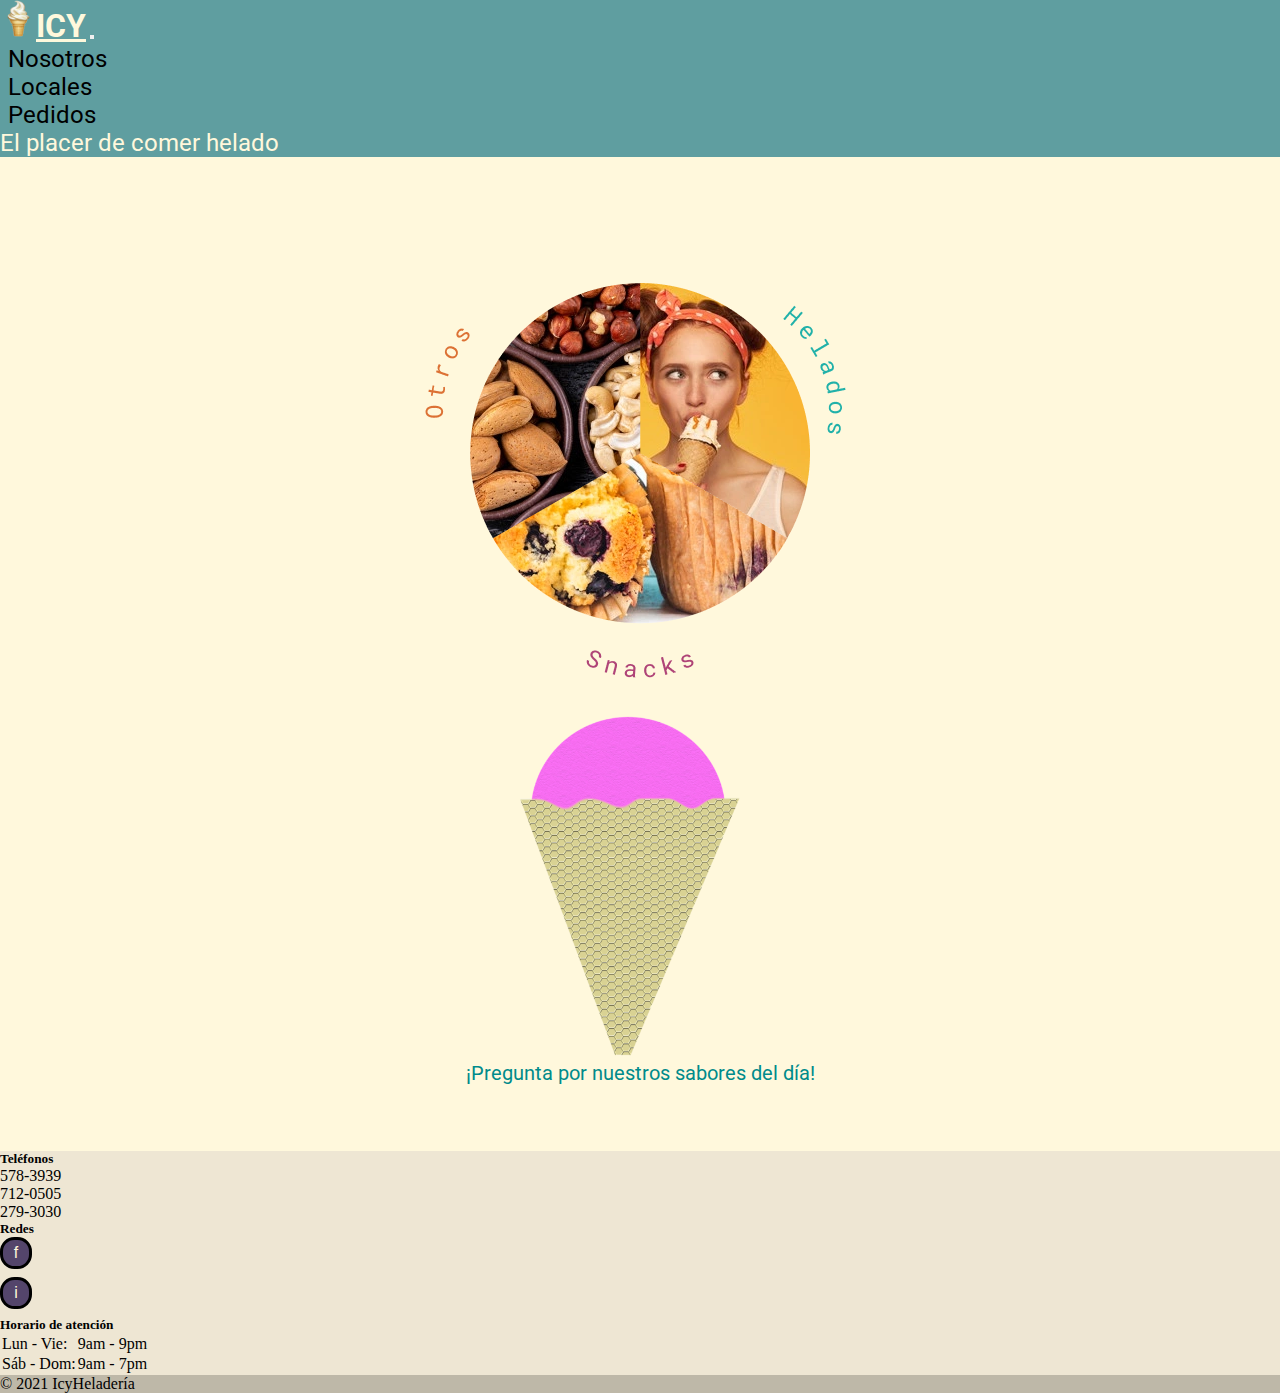
<file: index.html>
<!DOCTYPE html>
<html lang="en">
<head>
    <meta charset="UTF-8">
    <meta http-equiv="X-UA-Compatible" content="IE=edge">
    <meta name="viewport" content="width=device-width, initial-scale=1.0">
    <meta name="description" content="Heladería Artesanal Icy en Lima. Sabores de helado únicos y deliciosos snacks orgánicos.">
    <meta name="keywords" content="Icy Heladería Artesanal Limeña Principal Calidad">
    <title>Icy Heladería</title>
    <link href="https://cdn.jsdelivr.net/npm/bootstrap@5.1.1/dist/css/bootstrap.min.css" rel="stylesheet" integrity="sha384-F3w7mX95PdgyTmZZMECAngseQB83DfGTowi0iMjiWaeVhAn4FJkqJByhZMI3AhiU" crossorigin="anonymous">
    <link rel="stylesheet" href="./estilosScss/main.css">
    <link href="https://fonts.googleapis.com/css?family=Roboto&display=swap" rel="stylesheet">
    <link rel="stylesheet" href="https://cdnjs.cloudflare.com/ajax/libs/animate.css/4.1.1/animate.min.css"/>
</head>
<body>
    <header>
      <header>
        <nav class="navbar navbar-expand-lg navbar-light icyNav">
          <div class="container-fluid">
            <a class="navbar-brand navText" href="./index.html"><img class="heladoBarra" src="./images/smolHelado.png"><strong>ICY</strong></a>
            <button class="navbar-toggler" type="button" data-bs-toggle="collapse" data-bs-target="#navbarText" aria-controls="navbarText" aria-expanded="false" aria-label="Toggle navigation">
              <span class="navbar-toggler-icon"></span>
            </button>
            <div class="collapse navbar-collapse" id="navbarText">
              <ul class="navbar-nav me-auto mb-2 mb-lg-0">
                <li class="nav-item">
                  <a class="nav-link1 navText1" href="./navegación/Nosotros.html">Nosotros</a>
                </li>
                <li class="nav-item">
                  <a class="nav-link1 navText1" href="./navegación/Locales.html">Locales</a>
                </li>
                <li class="nav-item">
                  <a class="nav-link1 navText1" href="./navegación/Pedidos.html">Pedidos</a>
                </li>
              </ul>
              <span class="navbar-text navText1">
                El placer de comer helado
              </span>
            </div>
          </div>
        </nav>
    </header>


    <div class="container">
        <div class="row rowImagen">
            <div class="col-md-2 col-sm-0 rowImagen__menu"></div>
            <div class="col-md-2 col-sm-12 align-items-center smolMenu">
              <div class="textTry">
              <a class="textMenu1" href="./productos/Helados.html" >Helados</a>
              </div>
          </div>
            <div class="col-md-2 col-sm-12 align-items-center smolMenu">
              <div class="textTry">
              <a class="textMenu2" href="./productos/Snacks.html" >Snacks</a>
              </div>
          </div>
          <div class="col-md-2 col-sm-12 align-items-center smolMenu">
            <div class="textTry">
            <a class="textMenu3" href="./productos/Otros.html" >Otros</a>
            </div>
          </div>
            <div class="col-md-8 col-sm-12 rowImagen__menu"> <img src="./images/menuProductos.png" alt="OpcionesProductos" usemap="#menuRedondo" id="menuOpciones"/>
                <map name="menuRedondo">
        
                    <area shape = "poly" coords = "84,318,73,292,65,260,62,224,66,196,74,169,84,150,95,131,108,116,120,104,135,93,152,82,169,74,188,68,206,63,220,62,231,62,232,232"
                    href="./productos/Otros.html"/>
        
                    <area shape = "poly" coords="21,197,18,188,21,174,26,150,38,127,52,108,61,114,33,196"
                    href="./productos/Otros.html" id="yahoo"/>
        
                    <area shape = "poly" coords = "232,232,232,62,254,63,274,68,295,74,315,85,334,97,353,113,370,134,379,149,390,169,399,203,402,228,401,249,396,275,391,290,383,310,379,316"
                    href="./productos/Helados.html"/>
        
                    <area shape = "poly" coords="376,98,386,86,394,93,405,110,416,119,421,123,426,147,435,166,432,212,422,211,410,146"
                    href="./productos/Helados.html"/>
        
                    <area shape = "poly" coords="86,318,232,233,380,318,374,326,367,336,353,349,340,362,318,379,296,389,261,400,224,402,183,395,149,381,119,360"
                    href="./productos/Snacks.html"/>
        
                    <area shape = "poly" coords="178,443,183,431,190,431,222,443,254,437,281,435,288,445,266,452,238,457,206,455,197,452"
                    href="./productos/Snacks.html"/>
        
                
                </map></div>
            <div class="col-md-2 col-sm-12 align-items-center rowImagen__menu">
                <table class="animate__animated animate__pulse animate__delay-2s animate__repeat-3 boing">
                    <tr>
                        <th class="boing__Img">
                            <a href="./navegación/Locales.html"><img src="./images/icy2.png"></a>
                        </th>
                    </tr>
                    <tr>
                        <td class="boing__Text">
                            <a href="./navegación/Locales.html">¡Pregunta por nuestros sabores del día!</a>
                        </td>
                    </tr>
                </table>
            </div>
        </div>
    </div>



      <footer style="background-color: #eee6d3;">
        <div class="container-fluid p-3">
          <div class="row">
            <div class="col-lg-4 col-md-4 col-sm-6 col-6">
              <h5 class="mb-3 text-dark">Teléfonos</h5>
              <ul class="list-unstyled">
                <li class="">
                  578-3939
                </li>
                <li class="">
                  712-0505
                </li>
                <li class="">
                  279-3030
                </li>
              </ul>
            </div>
            <div class="col-lg-4 col-md-4 col-sm-6 col-6">
              <h5 class="mb-3 text-dark">Redes</h5>
              <ul class="list-unstyled">
                <li class="">
                  <button type="button" class="redes">
                    <a href="https://es-la.facebook.com/LaCremeHeladeriaArtesanal/">f</a>
                  </button>
                </li>
                <li class="">
                  <button type="button" class="redes">
                    <a href="https://www.instagram.com/heladoslacreme/?fbclid=IwAR0PFgKGZZbjiD0Gg_sjsXSfjJCnzeVOsjdNLR5RMByRM2gi_vahDTNtvLE">i</a>
                  </button>
                </li>
              </ul>
            </div>
            <div class="col-lg-4 col-md-4 col-sm-12 col-12">
              <h5 class="mb-1 text-dark">Horario de atención</h5>
              <table class="table" style="border-color: #666;">
                <tbody>
                  <tr>
                    <td>Lun - Vie:</td>
                    <td>9am - 9pm</td>
                  </tr>
                  <tr>
                    <td>Sáb - Dom:</td>
                    <td>9am - 7pm</td>
                  </tr>
                </tbody>
              </table>
            </div>
          </div>
        </div>
        <div class="text-center p-2" style="background-color: rgba(0, 0, 0, 0.2);">
          © 2021 IcyHeladería
        </div>
      </footer>

    <script src="https://cdn.jsdelivr.net/npm/bootstrap@5.1.1/dist/js/bootstrap.bundle.min.js" integrity="sha384-/bQdsTh/da6pkI1MST/rWKFNjaCP5gBSY4sEBT38Q/9RBh9AH40zEOg7Hlq2THRZ" crossorigin="anonymous"></script>
</body>
</html>
</file>
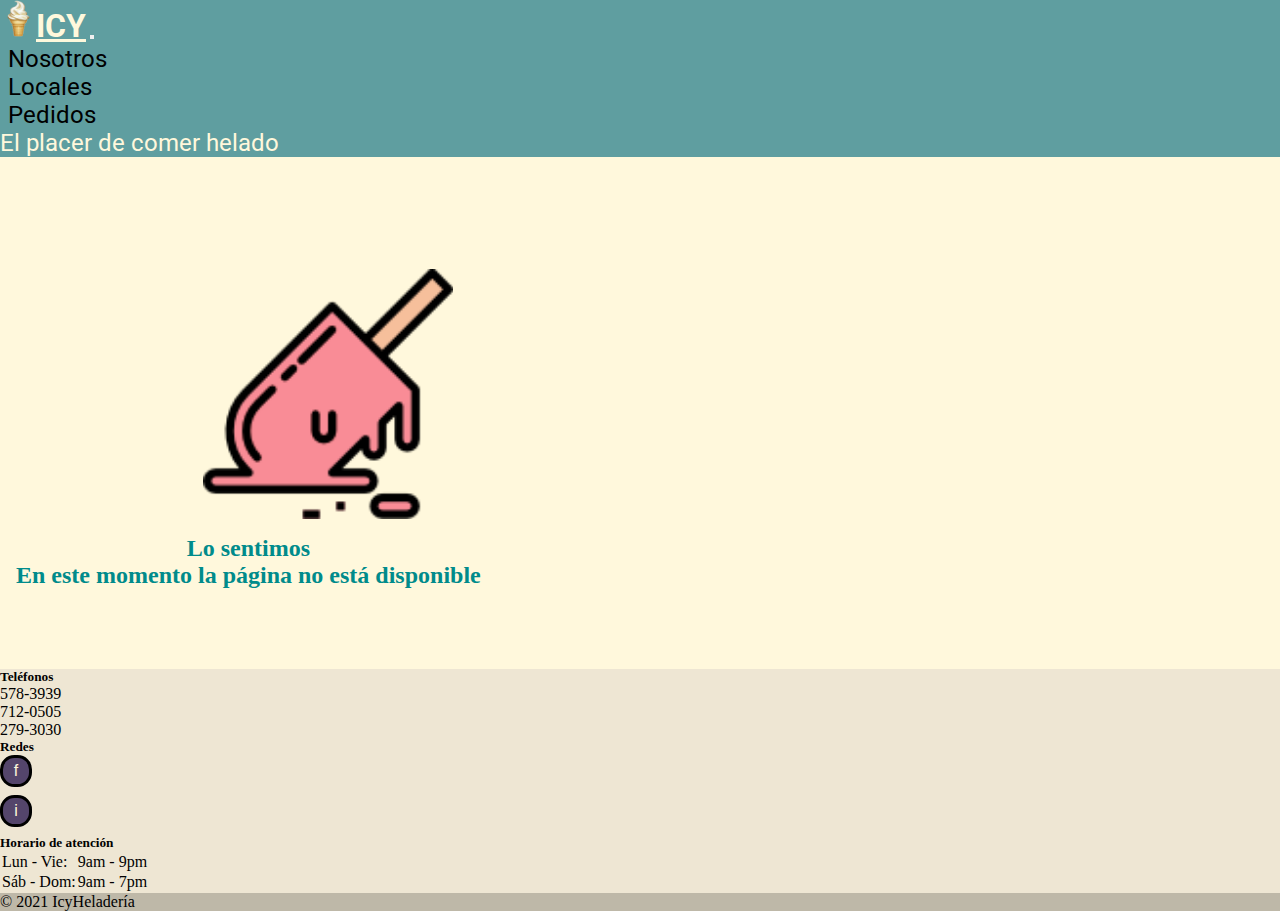
<file: 404pag.html>
<!DOCTYPE html>
<html lang="en">
<head>
    <meta charset="UTF-8">
    <meta http-equiv="X-UA-Compatible" content="IE=edge">
    <meta name="viewport" content="width=device-width, initial-scale=1.0">
    <meta name="description" content="Heladería Artesanal Icy en Lima. Sabores de helado únicos y deliciosos snacks orgánicos.">
    <meta name="keywords" content="Icy Heladería Artesanal Limeña Delicioso Natural Surco Cieneguilla Barranco">
    <title>Algo salió mal</title>
    <link href="https://cdn.jsdelivr.net/npm/bootstrap@5.1.1/dist/css/bootstrap.min.css" rel="stylesheet" integrity="sha384-F3w7mX95PdgyTmZZMECAngseQB83DfGTowi0iMjiWaeVhAn4FJkqJByhZMI3AhiU" crossorigin="anonymous">
    <link rel="stylesheet" href="./estilosScss/main.css">
    <link href="https://fonts.googleapis.com/css?family=Roboto&display=swap" rel="stylesheet">
    <link rel="stylesheet" href="https://cdnjs.cloudflare.com/ajax/libs/animate.css/4.1.1/animate.min.css"/>
</head>
<body>
  <header>
    <header>
      <nav class="navbar navbar-expand-lg navbar-light icyNav">
        <div class="container-fluid">
          <a class="navbar-brand navText" href="../index.html"><img class="heladoBarra" src="../images/smolHelado.png"><strong>ICY</strong></a>
          <button class="navbar-toggler" type="button" data-bs-toggle="collapse" data-bs-target="#navbarText" aria-controls="navbarText" aria-expanded="false" aria-label="Toggle navigation">
            <span class="navbar-toggler-icon"></span>
          </button>
          <div class="collapse navbar-collapse" id="navbarText">
            <ul class="navbar-nav me-auto mb-2 mb-lg-0">
              <li class="nav-item">
                <a class="nav-link1 navText1" href="../navegación/Nosotros.html">Nosotros</a>
              </li>
              <li class="nav-item">
                <a class="nav-link1 navText1" href="../navegación/Locales.html">Locales</a>
              </li>
              <li class="nav-item">
                <a class="nav-link1 navText1" href="../navegación/Pedidos.html">Pedidos</a>
              </li>
            </ul>
            <span class="navbar-text navText1">
              El placer de comer helado
            </span>
          </div>
        </div>
      </nav>
  </header>


    <div class="container contains404">
        <div class="row d-flex justify-content-center rowError">
            <div class="col-12 justify-content-center notHelado">
                <img src="./images/helado404.png">
            </div>
        </div>
        <div class="row d-flex justify-content-center rowError">
          <div class="col-12 justify-content-center notHelado">
              <h2 class="animate__animated animate__fadeIn animate__delay-0.5s textoError">Lo sentimos<br>En este momento la página no está disponible</h2>
          </div>
      </div>
    </div>

    <footer style="background-color: #eee6d3;">
      <div class="container-fluid p-3">
        <div class="row">
          <div class="col-lg-4 col-md-4 col-sm-6 col-6">
            <h5 class="mb-3 text-dark">Teléfonos</h5>
            <ul class="list-unstyled">
              <li class="">
                578-3939
              </li>
              <li class="">
                712-0505
              </li>
              <li class="">
                279-3030
              </li>
            </ul>
          </div>
          <div class="col-lg-4 col-md-4 col-sm-6 col-6">
            <h5 class="mb-3 text-dark">Redes</h5>
            <ul class="list-unstyled">
              <li class="">
                <button type="button" class="redes">
                  <a href="https://es-la.facebook.com/LaCremeHeladeriaArtesanal/">f</a>
                </button>
              </li>
              <li class="">
                <button type="button" class="redes">
                  <a href="https://www.instagram.com/heladoslacreme/?fbclid=IwAR0PFgKGZZbjiD0Gg_sjsXSfjJCnzeVOsjdNLR5RMByRM2gi_vahDTNtvLE">i</a>
                </button>
              </li>
            </ul>
          </div>
          <div class="col-lg-4 col-md-4 col-sm-12 col-12">
            <h5 class="mb-1 text-dark">Horario de atención</h5>
            <table class="table" style="border-color: #666;">
              <tbody>
                <tr>
                  <td>Lun - Vie:</td>
                  <td>9am - 9pm</td>
                </tr>
                <tr>
                  <td>Sáb - Dom:</td>
                  <td>9am - 7pm</td>
                </tr>
              </tbody>
            </table>
          </div>
        </div>
      </div>
      <div class="text-center p-2" style="background-color: rgba(0, 0, 0, 0.2);">
        © 2021 IcyHeladería
      </div>
    </footer>

    <script src="https://cdn.jsdelivr.net/npm/bootstrap@5.1.1/dist/js/bootstrap.bundle.min.js" integrity="sha384-/bQdsTh/da6pkI1MST/rWKFNjaCP5gBSY4sEBT38Q/9RBh9AH40zEOg7Hlq2THRZ" crossorigin="anonymous"></script>
</body>
</html>
</file>
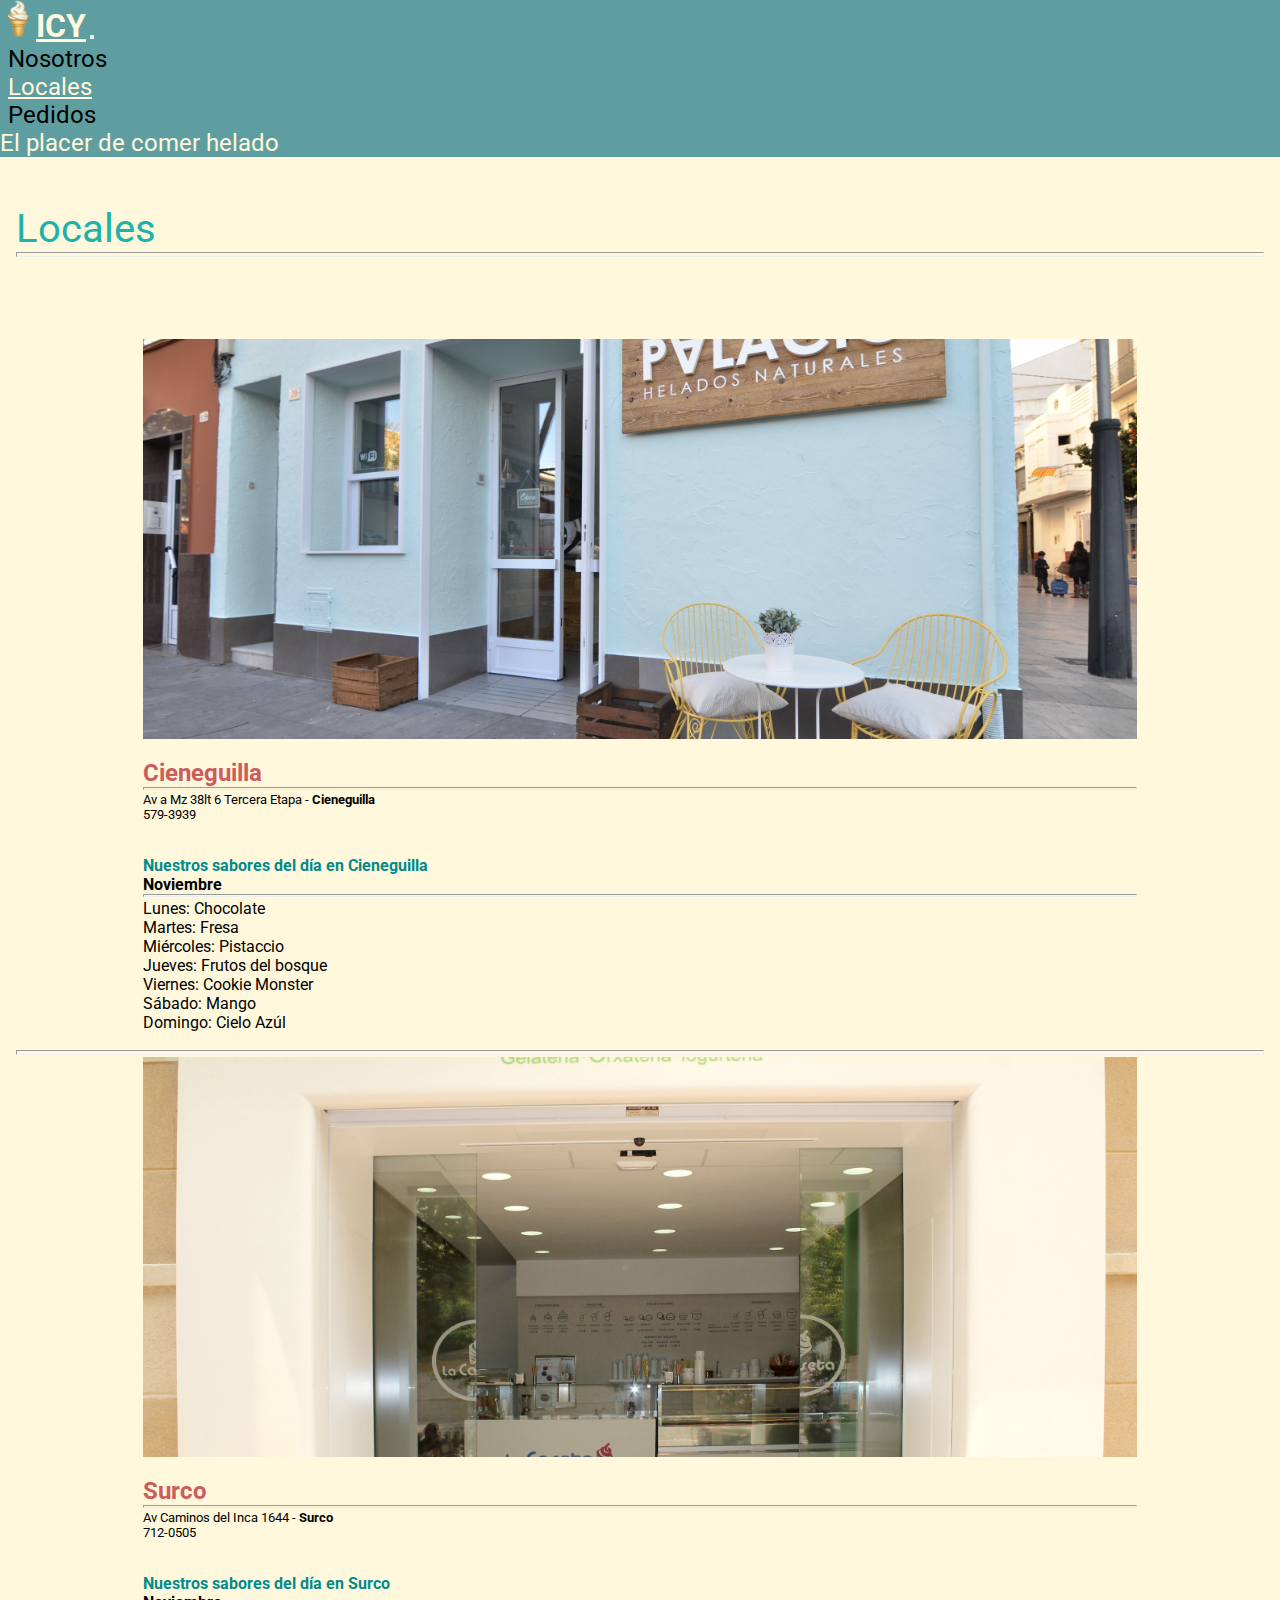
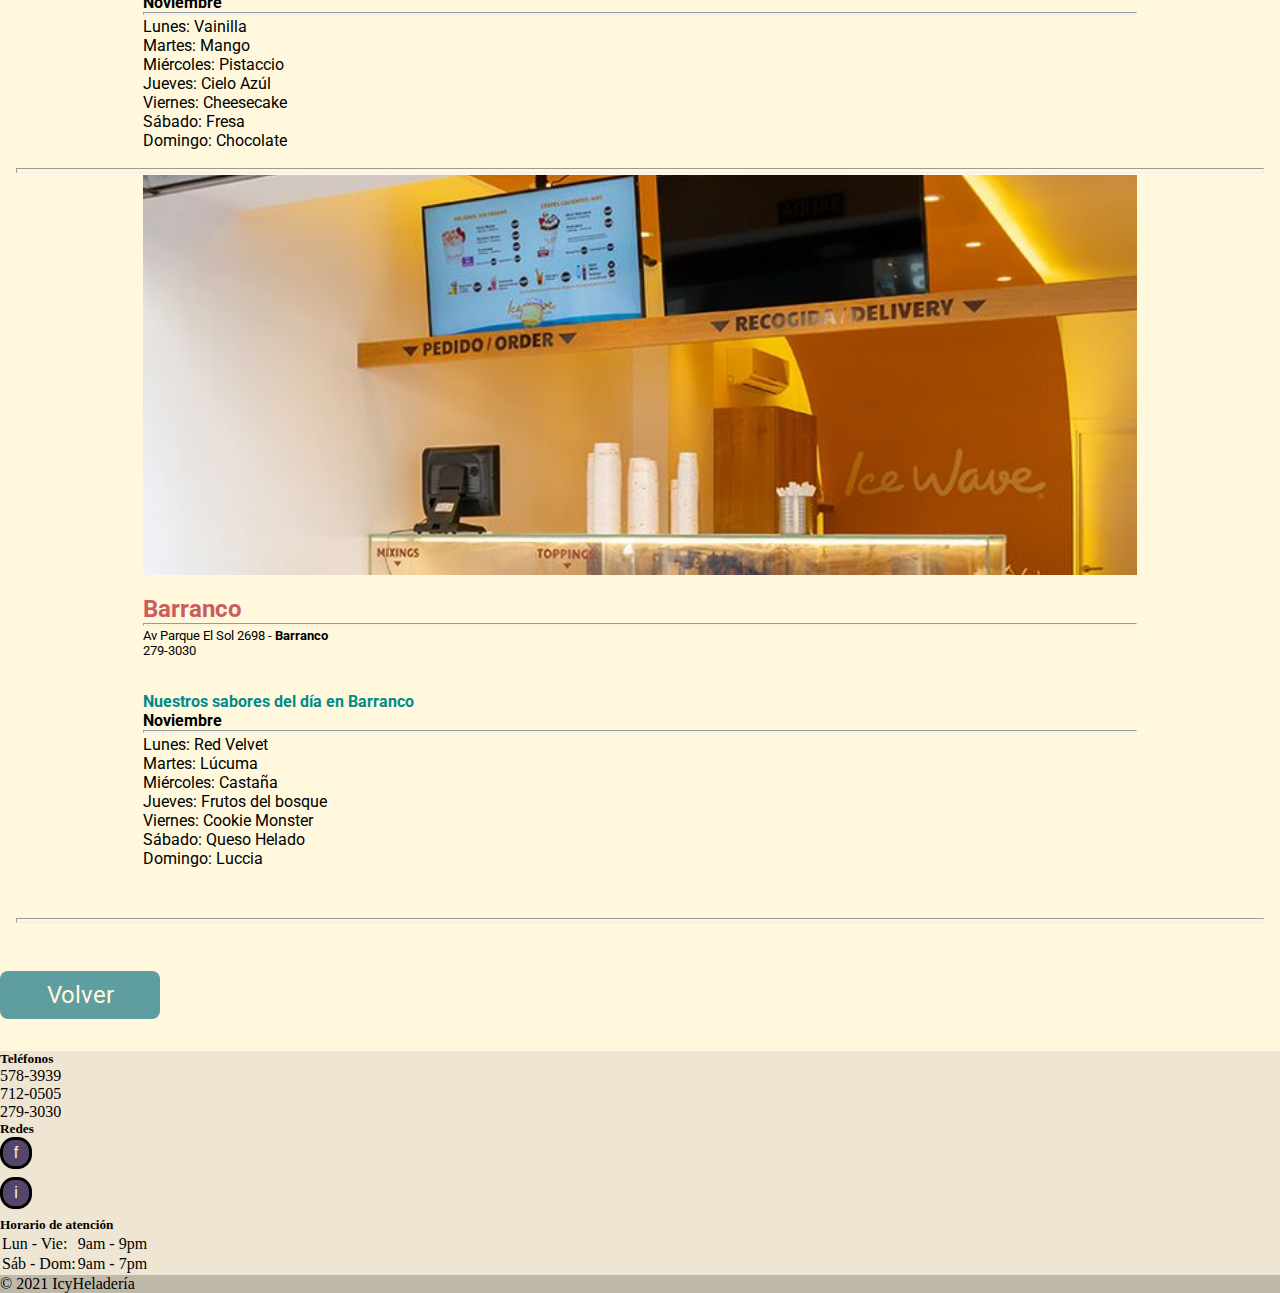
<file: navegación/Locales.html>
<!DOCTYPE html>
<html lang="en">
<head>
    <meta charset="UTF-8">
    <meta http-equiv="X-UA-Compatible" content="IE=edge">
    <meta name="viewport" content="width=device-width, initial-scale=1.0">
    <meta name="description" content="Locales de ICY en los distritos de Lima">
    <meta name="keywords" content="Icy Tienda Locales Distritos Surco Barranco Cieneguilla">
    <title>ICY-Locales</title>
    <link href="https://cdn.jsdelivr.net/npm/bootstrap@5.1.1/dist/css/bootstrap.min.css" rel="stylesheet" integrity="sha384-F3w7mX95PdgyTmZZMECAngseQB83DfGTowi0iMjiWaeVhAn4FJkqJByhZMI3AhiU" crossorigin="anonymous">
    <link rel="stylesheet" href="../estilosScss/main.css">
    <link href="https://fonts.googleapis.com/css?family=Roboto&display=swap" rel="stylesheet">
</head>
<body>
    <header>
        <nav class="navbar navbar-expand-lg navbar-light icyNav">
          <div class="container-fluid">
            <a class="navbar-brand navText" href="../index.html"><img class="heladoBarra" src="../images/smolHelado.png"><strong>ICY</strong></a>
            <button class="navbar-toggler" type="button" data-bs-toggle="collapse" data-bs-target="#navbarText" aria-controls="navbarText" aria-expanded="false" aria-label="Toggle navigation">
              <span class="navbar-toggler-icon"></span>
            </button>
            <div class="collapse navbar-collapse" id="navbarText">
              <ul class="navbar-nav me-auto mb-2 mb-lg-0">
                <li class="nav-item">
                  <a class="nav-link1 navText1" href="../navegación/Nosotros.html">Nosotros</a>
                </li>
                <li class="nav-item">
                  <a class="nav-link1 static" href="../navegación/Locales.html">Locales</a>
                </li>
                <li class="nav-item">
                  <a class="nav-link1 navText1" href="../navegación/Pedidos.html">Pedidos</a>
                </li>
              </ul>
              <span class="navbar-text navText1">
                El placer de comer helado
              </span>
            </div>
          </div>
        </nav>
    </header>

    <div class="container">
      <div class="col-12 localesStart">
        Locales
        <hr style="height:5px">
      </div>
    </div>

    <div class="container">
        <div class="row  rowLocales">
            <div class="col-xl-6 col-lg-6 col-md-6 col-sm-12 rowLocales__espacio" id="local1">
                <table class="tabla">
                    <tr class="tabla__imagen">
                        <td class="tabla__imagen-primero" ></td>
                    </tr>
                </table>
            </div>
            <div class="col-xl-6 col-lg-6 col-md-6 col-sm-12    rowLocales__espacio" id="local1">
                <table class="tabla">
                    <tr>
                        <th class="tablaDía">Cieneguilla<hr style="height:3px"></th>
                    </tr>
                    <tr>
                        <td class="localDía">
                            <div class="datos">
                                Av a Mz 38lt 6 Tercera Etapa - <strong>Cieneguilla</strong><br>
                                579-3939
                            </div>
                        </td>
                    </tr>
                    <tr class="saborDelDía">
                      <td>
                        <div class="introSabores"><strong>Nuestros sabores del día en Cieneguilla</strong></div><strong>Noviembre</strong><hr style="height:3px">
                      </td>
                    </tr>
                    <tr class="saborDelDía">
                      <td>
                          Lunes: Chocolate<br>
                          Martes: Fresa<br>
                          Miércoles: Pistaccio<br>
                          Jueves: Frutos del bosque<br>
                          Viernes: Cookie Monster<br>
                          Sábado: Mango<br>
                          Domingo: Cielo Azúl
                      </td>
                    </tr>
                </table>
            </div>
            <hr style="color: darkcyan; height:5px;">
            <div class="col-xl-6 col-lg-6 col-md-6 col-sm-12    rowLocales__espacio" id="local2">
                <table class="tabla">
                    <tr class="tabla__imagen">
                        <td class="tabla__imagen-segundo"id="localSurco"></td>
                    </tr>
                </table>
            </div>
            <div class="col-xl-6 col-lg-6 col-md-6 col-sm-12    rowLocales__espacio" id="local1">
              <table class="tabla">
                  <tr>
                      <th class="tablaDía">Surco<hr style="height:3px"></th>
                  </tr>
                  <tr>
                      <td class="localDía">
                          <div class="datos">
                              Av Caminos del Inca 1644 - <strong>Surco</strong><br>
                              712-0505
                          </div>
                      </td>
                  </tr>
                  <tr class="saborDelDía">
                    <td>
                      <div class="introSabores"><strong>Nuestros sabores del día en Surco</strong></div><strong>Noviembre</strong><hr style="height:3px">
                    </td>
                  </tr>
                  <tr class="saborDelDía">
                    <td>
                        Lunes: Vainilla<br>
                        Martes: Mango<br>
                        Miércoles: Pistaccio<br>
                        Jueves: Cielo Azúl<br>
                        Viernes: Cheesecake<br>
                        Sábado: Fresa<br>
                        Domingo: Chocolate
                    </td>
                  </tr>
              </table>
          </div>
          <hr style="color: darkcyan; height:5px;">
            <div class="col-xl-6 col-lg-6 col-md-6 col-sm-12    rowLocales__espacio" id="local3">
                <table class="tabla">
                    <tr class="tabla__imagen">
                        <td class="tabla__imagen-tercero" id="localBarranco"></td>
                    </tr>
                </table>
            </div>
            <div class="col-xl-6 col-lg-6 col-md-6 col-sm-12    rowLocales__espacio" id="local1">
              <table class="tabla">
                  <tr>
                      <th class="tablaDía">Barranco<hr style="height:3px"></th>
                  </tr>
                  <tr>
                      <td class="localDía">
                          <div class="datos">
                              Av Parque El Sol 2698 - <strong>Barranco</strong><br>
                              279-3030
                          </div>
                      </td>
                  </tr>
                  <tr class="saborDelDía">
                    <td>
                      <div class="introSabores"><strong>Nuestros sabores del día en Barranco</strong></div><strong>Noviembre</strong><hr style="height:3px">
                    </td>
                  </tr>
                  <tr class="saborDelDía">
                    <td>
                        Lunes: Red Velvet<br>
                        Martes: Lúcuma<br>
                        Miércoles: Castaña<br>
                        Jueves: Frutos del bosque<br>
                        Viernes: Cookie Monster<br>
                        Sábado: Queso Helado<br>
                        Domingo: Luccia
                    </td>
                  </tr>
              </table>
          </div>
        </div>
        <hr style="color: darkcyan; height:5px;">
    </div>

    <div class="container-fluid">
        <div class="col-12 d-flex justify-content-center">
          <button type="button" class="volver1">
            <th>
              <a href="../index.html">Volver</a>
            </th>
          </button>
        </div>      
        </div>

        <footer style="background-color: #eee6d3;">
            <div class="container-fluid p-3">
              <div class="row">
                <div class="col-lg-4 col-md-4 col-sm-6 col-6">
                  <h5 class="mb-3 text-dark">Teléfonos</h5>
                  <ul class="list-unstyled">
                    <li class="">
                      578-3939
                    </li>
                    <li class="">
                      712-0505
                    </li>
                    <li class="">
                      279-3030
                    </li>
                  </ul>
                </div>
                <div class="col-lg-4 col-md-4 col-sm-6 col-6">
                  <h5 class="mb-3 text-dark">Redes</h5>
                  <ul class="list-unstyled">
                    <li class="">
                        <button type="button" class="redes">
                          <a href="https://es-la.facebook.com/LaCremeHeladeriaArtesanal/">f</a>
                        </button>
                      </li>
                      <li class="">
                        <button type="button" class="redes">
                          <a href="https://www.instagram.com/heladoslacreme/?fbclid=IwAR0PFgKGZZbjiD0Gg_sjsXSfjJCnzeVOsjdNLR5RMByRM2gi_vahDTNtvLE">i</a>
                        </button>
                      </li>
                  </ul>
                </div>
                <div class="col-lg-4 col-md-4 col-sm-12 col-12">
                  <h5 class="mb-1 text-dark">Horario de atención</h5>
                  <table class="table" style="border-color: #666;">
                    <tbody>
                      <tr>
                        <td>Lun - Vie:</td>
                        <td>9am - 9pm</td>
                      </tr>
                      <tr>
                        <td>Sáb - Dom:</td>
                        <td>9am - 7pm</td>
                      </tr>
                    </tbody>
                  </table>
                </div>
              </div>
            </div>
            <div class="text-center p-2" style="background-color: rgba(0, 0, 0, 0.2);">
              © 2021 IcyHeladería
            </div>
          </footer>

    <script src="https://cdn.jsdelivr.net/npm/bootstrap@5.1.1/dist/js/bootstrap.bundle.min.js" integrity="sha384-/bQdsTh/da6pkI1MST/rWKFNjaCP5gBSY4sEBT38Q/9RBh9AH40zEOg7Hlq2THRZ" crossorigin="anonymous"></script>
</body>
</html>
</file>
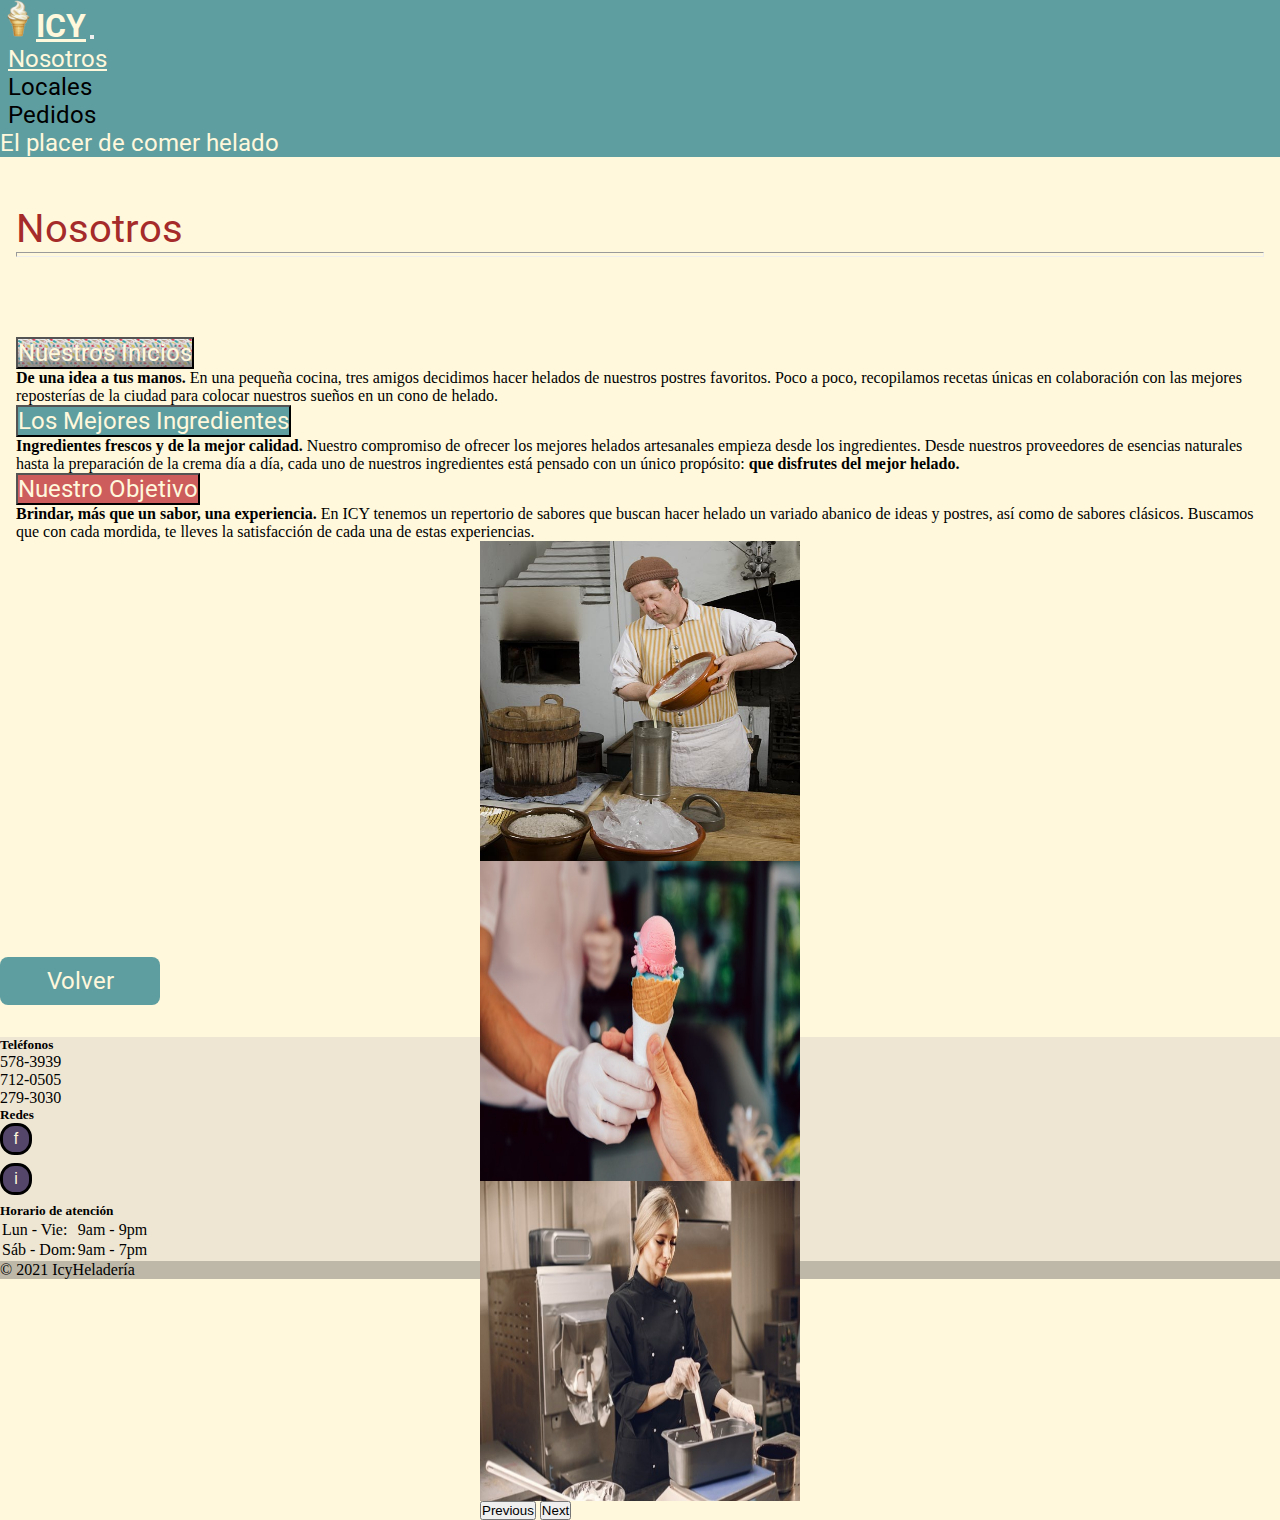
<file: navegación/Nosotros.html>
<!DOCTYPE html>
<html lang="en">
<head>
    <meta charset="UTF-8">
    <meta http-equiv="X-UA-Compatible" content="IE=edge">
    <meta name="viewport" content="width=device-width, initial-scale=1.0">
    <meta name="description" content="Conoce los inicios y visión de ICY">
    <meta name="keywords" content="Icy Origen Propósito Familia Calidad Ingredientes">
    <title>ICY-Nosotros</title>
    <link href="https://cdn.jsdelivr.net/npm/bootstrap@5.1.1/dist/css/bootstrap.min.css" rel="stylesheet" integrity="sha384-F3w7mX95PdgyTmZZMECAngseQB83DfGTowi0iMjiWaeVhAn4FJkqJByhZMI3AhiU" crossorigin="anonymous">
    <link rel="stylesheet" href="../estilosScss/main.css">
    <link href="https://fonts.googleapis.com/css?family=Roboto&display=swap" rel="stylesheet">
    <link rel="stylesheet" href="https://cdnjs.cloudflare.com/ajax/libs/animate.css/4.1.1/animate.min.css"/>
</head>
<body>
  <header>
    <nav class="navbar navbar-expand-lg navbar-light icyNav">
      <div class="container-fluid">
        <a class="navbar-brand navText" href="../index.html"><img class="heladoBarra" src="../images/smolHelado.png"><strong>ICY</strong></a>
        <button class="navbar-toggler" type="button" data-bs-toggle="collapse" data-bs-target="#navbarText" aria-controls="navbarText" aria-expanded="false" aria-label="Toggle navigation">
          <span class="navbar-toggler-icon"></span>
        </button>
        <div class="collapse navbar-collapse" id="navbarText">
          <ul class="navbar-nav me-auto mb-2 mb-lg-0">
            <li class="nav-item">
              <a class="nav-link1 static" href="../navegación/Nosotros.html">Nosotros</a>
            </li>
            <li class="nav-item">
              <a class="nav-link1 navText1" href="../navegación/Locales.html">Locales</a>
            </li>
            <li class="nav-item">
              <a class="nav-link1 navText1" href="../navegación/Pedidos.html">Pedidos</a>
            </li>
          </ul>
          <span class="navbar-text navText1">
            El placer de comer helado
          </span>
        </div>
      </div>
    </nav>
</header>

  <div class="container">
    <div class="col-12 nosotrosStart">
      Nosotros
      <hr style="height:5px">
    </div>
  </div>

    <div class="container">
        <div class="row justify-content-center rowNosotros">
            <div class="col-lg-6 col-md-12 align-items-top nosotrosContent">
              <div class="accordion acc" id="accordionPanelsStayOpenExample">
                <div class="accordion-item acc">
                  <h2 class="accordion-header acc" id="panelsStayOpen-headingOne">
                    <button class="accordion-button acc1" type="button" data-bs-toggle="collapse" data-bs-target="#collapseOne" aria-expanded="true" aria-controls="collapseOne">
                      Nuestros Inicios
                    </button>
                  </h2>
                  <div id="collapseOne" class="accordion-collapse collapse show acc" aria-labelledby="headingOne" data-bs-parent="#accordionFlushExample">
                    <div class="accordion-body accText">
                      <strong>De una idea a tus manos.</strong> En una pequeña cocina, tres amigos decidimos hacer helados de nuestros postres favoritos. Poco a poco, recopilamos recetas únicas en colaboración con las mejores reposterías de la ciudad para colocar nuestros sueños en un cono de helado.
                    </div>
                  </div>
                </div>
                <div class="accordion-item acc">
                  <h2 class="accordion-header" id="panelsStayOpen-headingTwo">
                    <button class="accordion-button collapsed acc2" type="button" data-bs-toggle="collapse" data-bs-target="#collapseTwo" aria-expanded="false" aria-controls="collapseTwo">
                      Los Mejores Ingredientes
                    </button>
                  </h2>
                  <div id="collapseTwo" class="accordion-collapse collapse acc" aria-labelledby="headingTwo" data-bs-parent="#accordionFlushExample">
                    <div class="accordion-body accText">
                      <strong>Ingredientes frescos y de la mejor calidad.</strong> Nuestro compromiso de ofrecer los mejores helados artesanales empieza desde los ingredientes. Desde nuestros proveedores de esencias naturales hasta la preparación de la crema día a día, cada uno de nuestros ingredientes está pensado con un único propósito:<strong> que disfrutes del mejor helado.</strong>
                    </div>
                  </div>
                </div>
                <div class="accordion-item acc">
                  <h2 class="accordion-header acc" id="panelsStayOpen-headingThree">
                    <button class="accordion-button collapsed acc1" type="button" data-bs-toggle="collapse" data-bs-target="#collapseThree" aria-expanded="false" aria-controls="collapseThree">
                      Nuestro Objetivo
                    </button>
                  </h2>
                  <div id="collapseThree" class="accordion-collapse collapse acc acc" aria-labelledby="panelsStayOpen-headingThree" data-bs-parent="#accordionFlushExample">
                    <div class="accordion-body accText">
                      <strong>Brindar, más que un sabor, una experiencia.</strong> En ICY tenemos un repertorio de sabores que buscan hacer helado un variado abanico de ideas y postres, así como de sabores clásicos. Buscamos que con cada mordida, te lleves la satisfacción de cada una de estas experiencias.
                    </div>
                  </div>
                </div>
            </div>
                
                  </div>

            <div class="col-lg-6 col-md-12 align-items-center nosotrosContent">
                <div id="carouselExampleControls" class="carousel slide johnny" data-bs-ride="carousel">
                    <div class="carousel-inner">
                      <div class="carousel-item active johnny">
                        <img src="../images/ice-cream-making.jpg" class="d-block w-100" alt="...">
                      </div>
                      <div class="carousel-item johnny">
                        <img src="../images/makingIcy.jpg" class="d-block w-100" alt="...">
                      </div>
                      <div class="carousel-item johnny">
                        <img src="../images/makinIcy2.jpg" class="d-block w-100" alt="...">
                      </div>
                    </div>
                    <button class="carousel-control-prev" type="button" data-bs-target="#carouselExampleControls" data-bs-slide="prev">
                      <span class="carousel-control-prev-icon" aria-hidden="true"></span>
                      <span class="visually-hidden">Previous</span>
                    </button>
                    <button class="carousel-control-next" type="button" data-bs-target="#carouselExampleControls" data-bs-slide="next">
                      <span class="carousel-control-next-icon" aria-hidden="true"></span>
                      <span class="visually-hidden">Next</span>
                    </button>
                  </div>
            </div>
        </div>
    </div>
    <div class="container-fluid">
      <div class="col-12 d-flex justify-content-center">
        <button type="button" class="volver1">
          <th>
            <a href="../index.html">Volver</a>
          </th>
        </button>
      </div>      
      </div>
    <footer style="background-color: #eee6d3;">
      <div class="container-fluid p-3">
        <div class="row">
          <div class="col-lg-4 col-md-4 col-sm-6 col-6">
            <h5 class="mb-3 text-dark">Teléfonos</h5>
            <ul class="list-unstyled">
              <li class="">
                578-3939
              </li>
              <li class="">
                712-0505
              </li>
              <li class="">
                279-3030
              </li>
            </ul>
          </div>
          <div class="col-lg-4 col-md-4 col-sm-6 col-6">
            <h5 class="mb-3 text-dark">Redes</h5>
            <ul class="list-unstyled">
              <li class="">
                <button type="button" class="redes">
                  <a href="https://es-la.facebook.com/LaCremeHeladeriaArtesanal/">f</a>
                </button>
              </li>
              <li class="">
                <button type="button" class="redes">
                  <a href="https://www.instagram.com/heladoslacreme/?fbclid=IwAR0PFgKGZZbjiD0Gg_sjsXSfjJCnzeVOsjdNLR5RMByRM2gi_vahDTNtvLE">i</a>
                </button>
              </li>
            </ul>
          </div>
          <div class="col-lg-4 col-md-4 col-sm-12 col-12">
            <h5 class="mb-1 text-dark">Horario de atención</h5>
            <table class="table" style="border-color: #666;">
              <tbody>
                <tr>
                  <td>Lun - Vie:</td>
                  <td>9am - 9pm</td>
                </tr>
                <tr>
                  <td>Sáb - Dom:</td>
                  <td>9am - 7pm</td>
                </tr>
              </tbody>
            </table>
          </div>
        </div>
      </div>
      <div class="text-center p-2" style="background-color: rgba(0, 0, 0, 0.2);">
        © 2021 IcyHeladería
      </div>
    </footer>
    <script src="https://cdn.jsdelivr.net/npm/bootstrap@5.1.1/dist/js/bootstrap.bundle.min.js" integrity="sha384-/bQdsTh/da6pkI1MST/rWKFNjaCP5gBSY4sEBT38Q/9RBh9AH40zEOg7Hlq2THRZ" crossorigin="anonymous"></script>
</body>
</html>
</file>
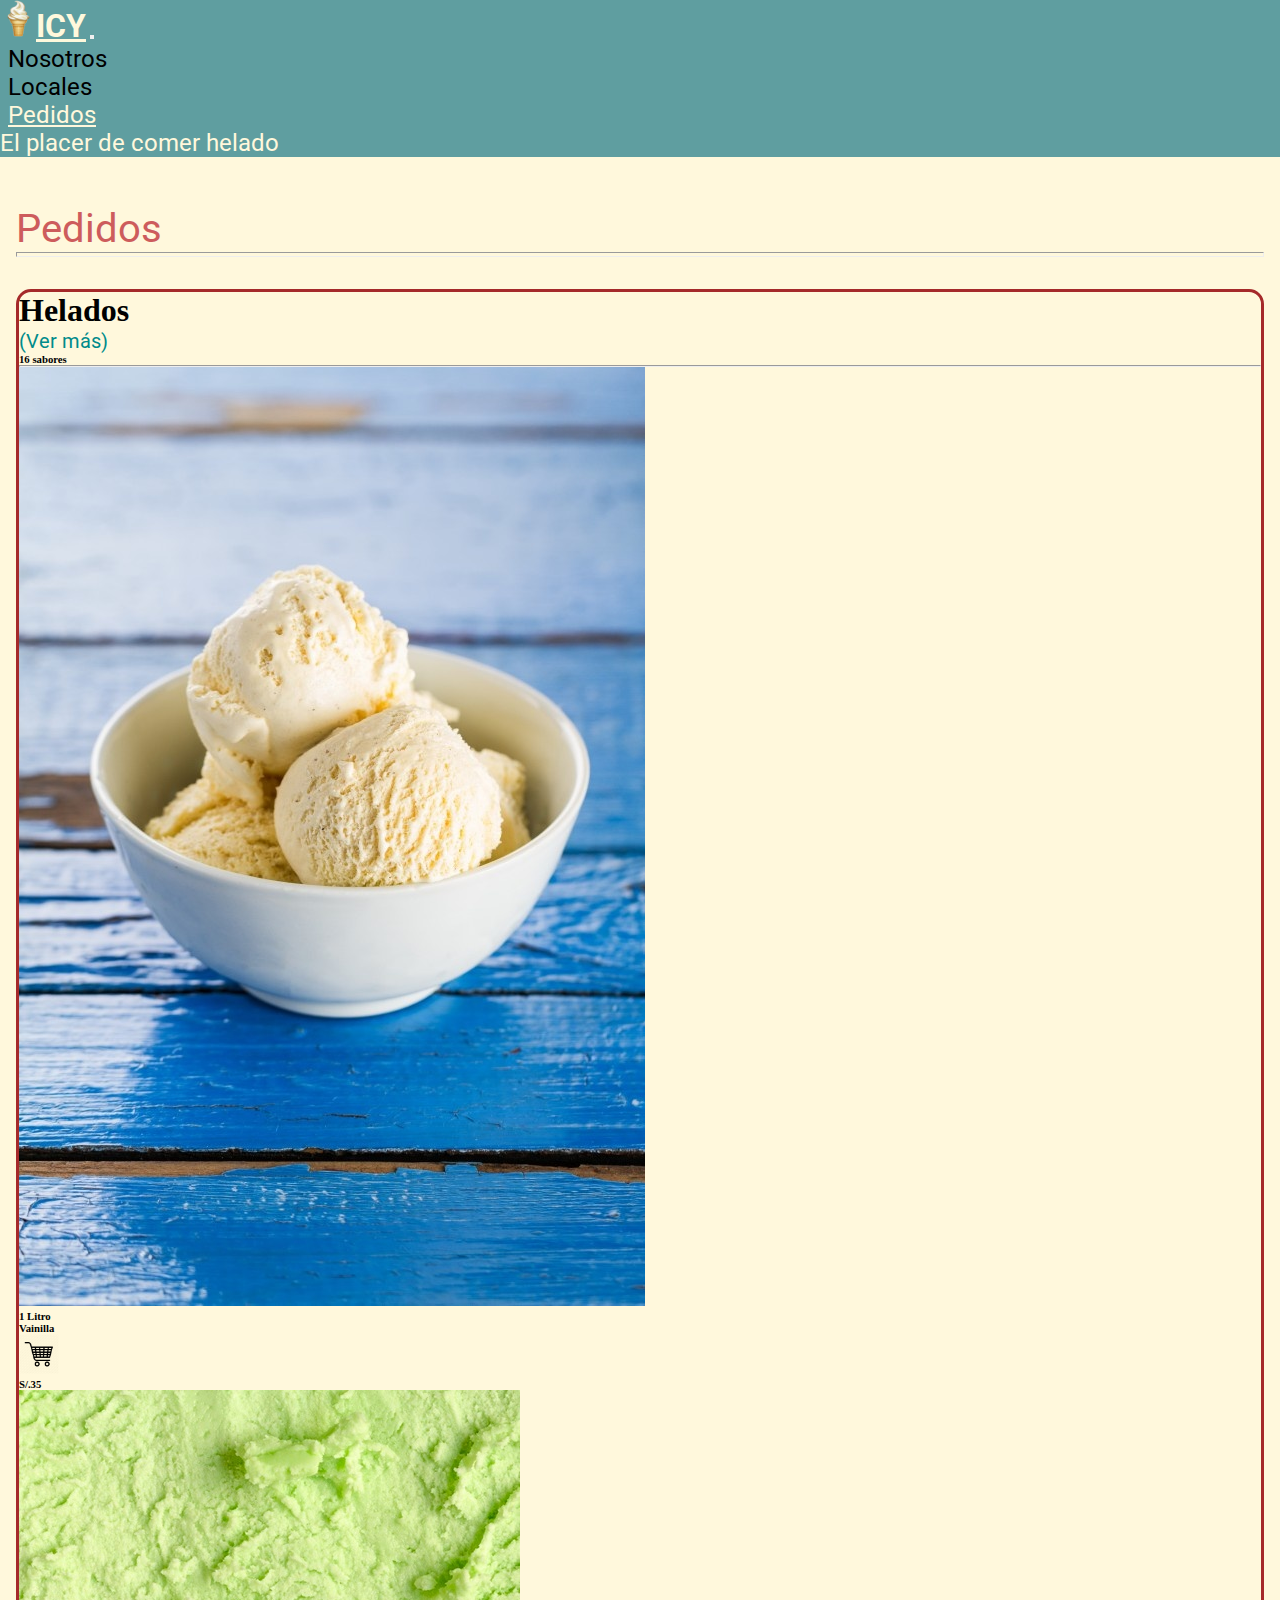
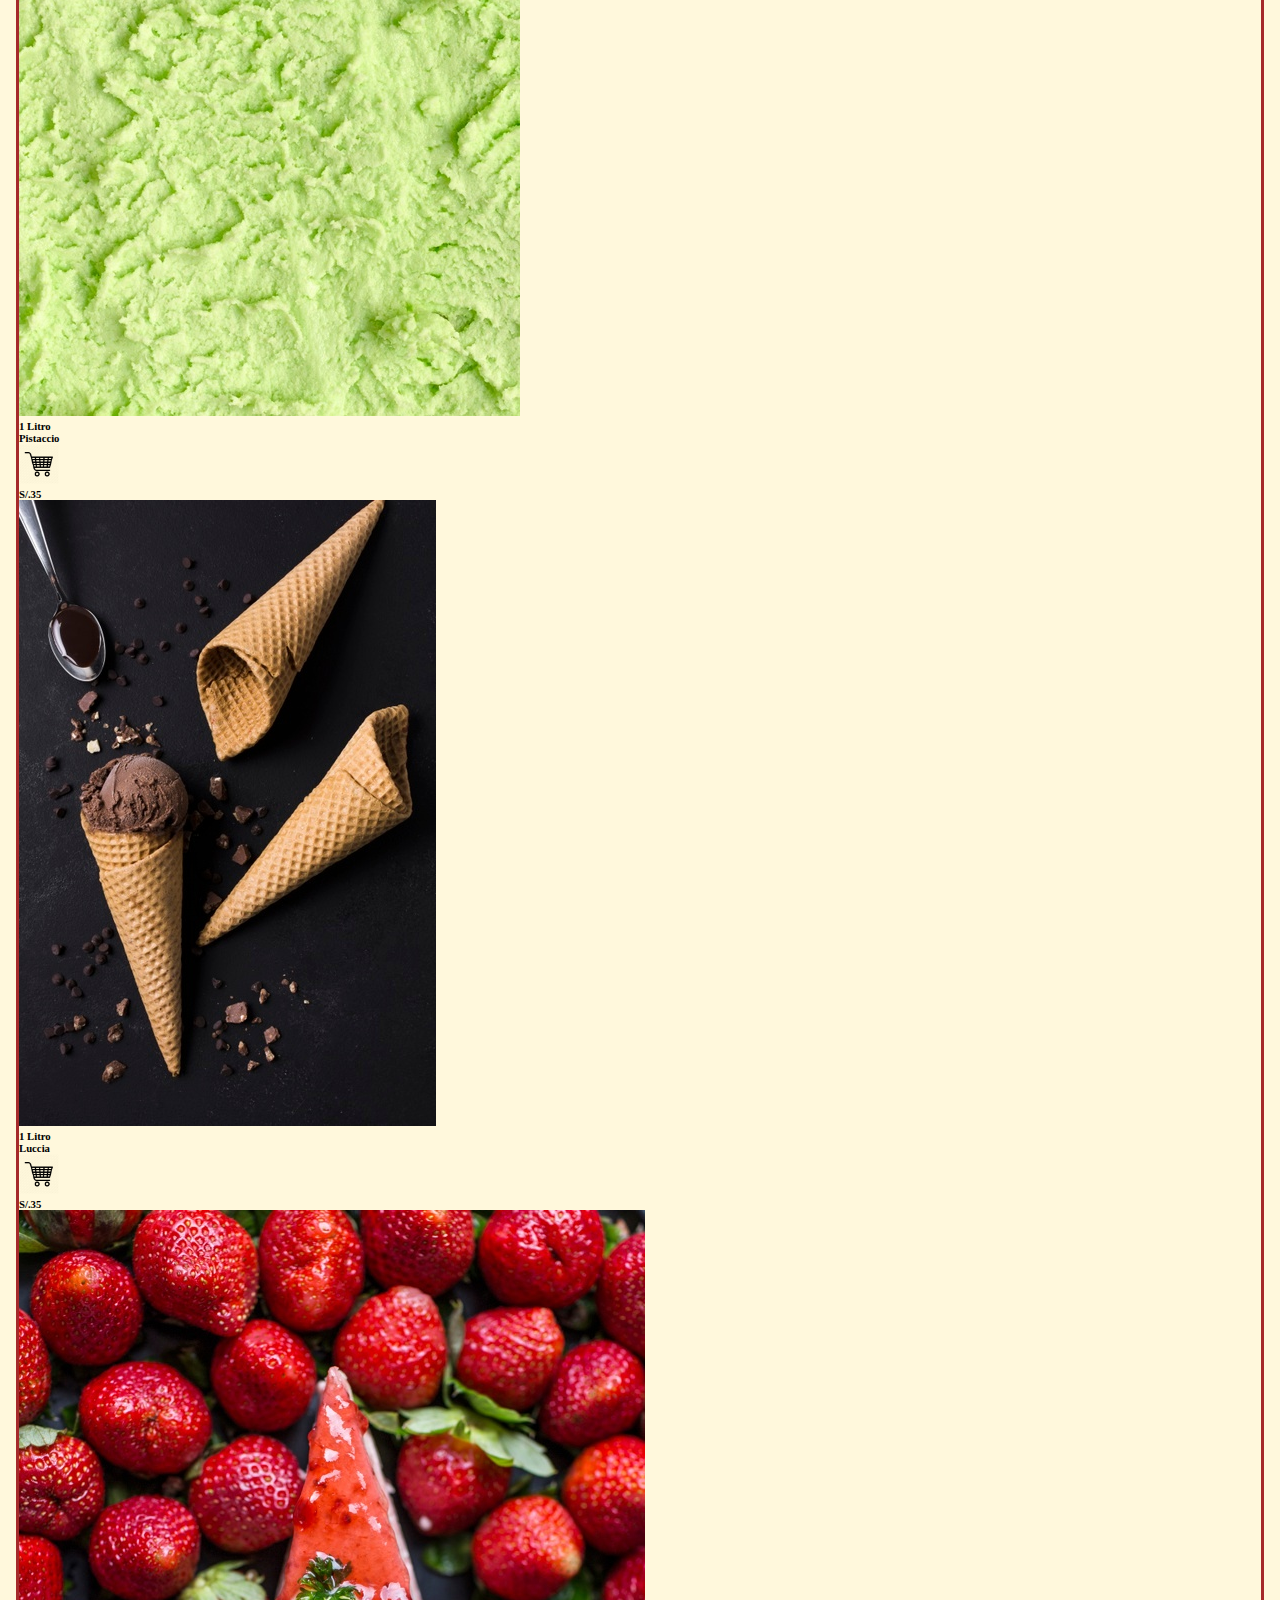
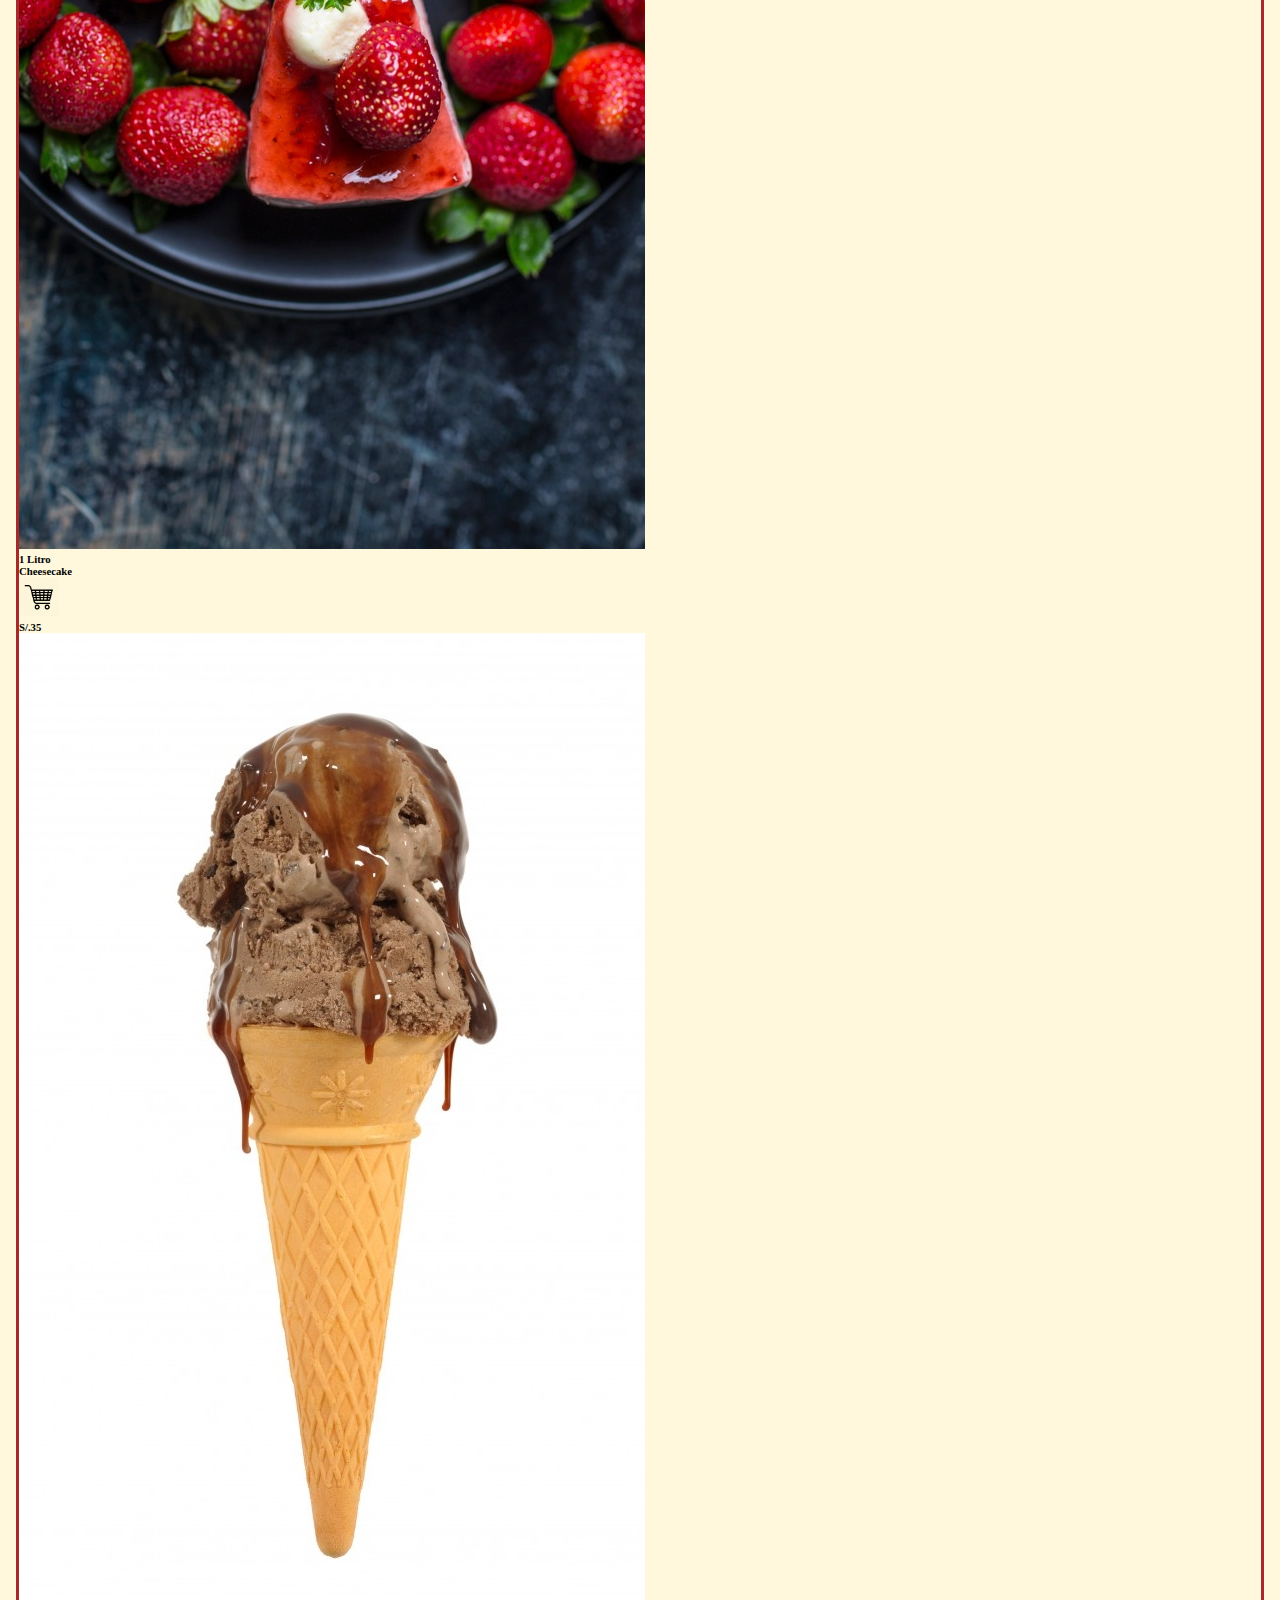
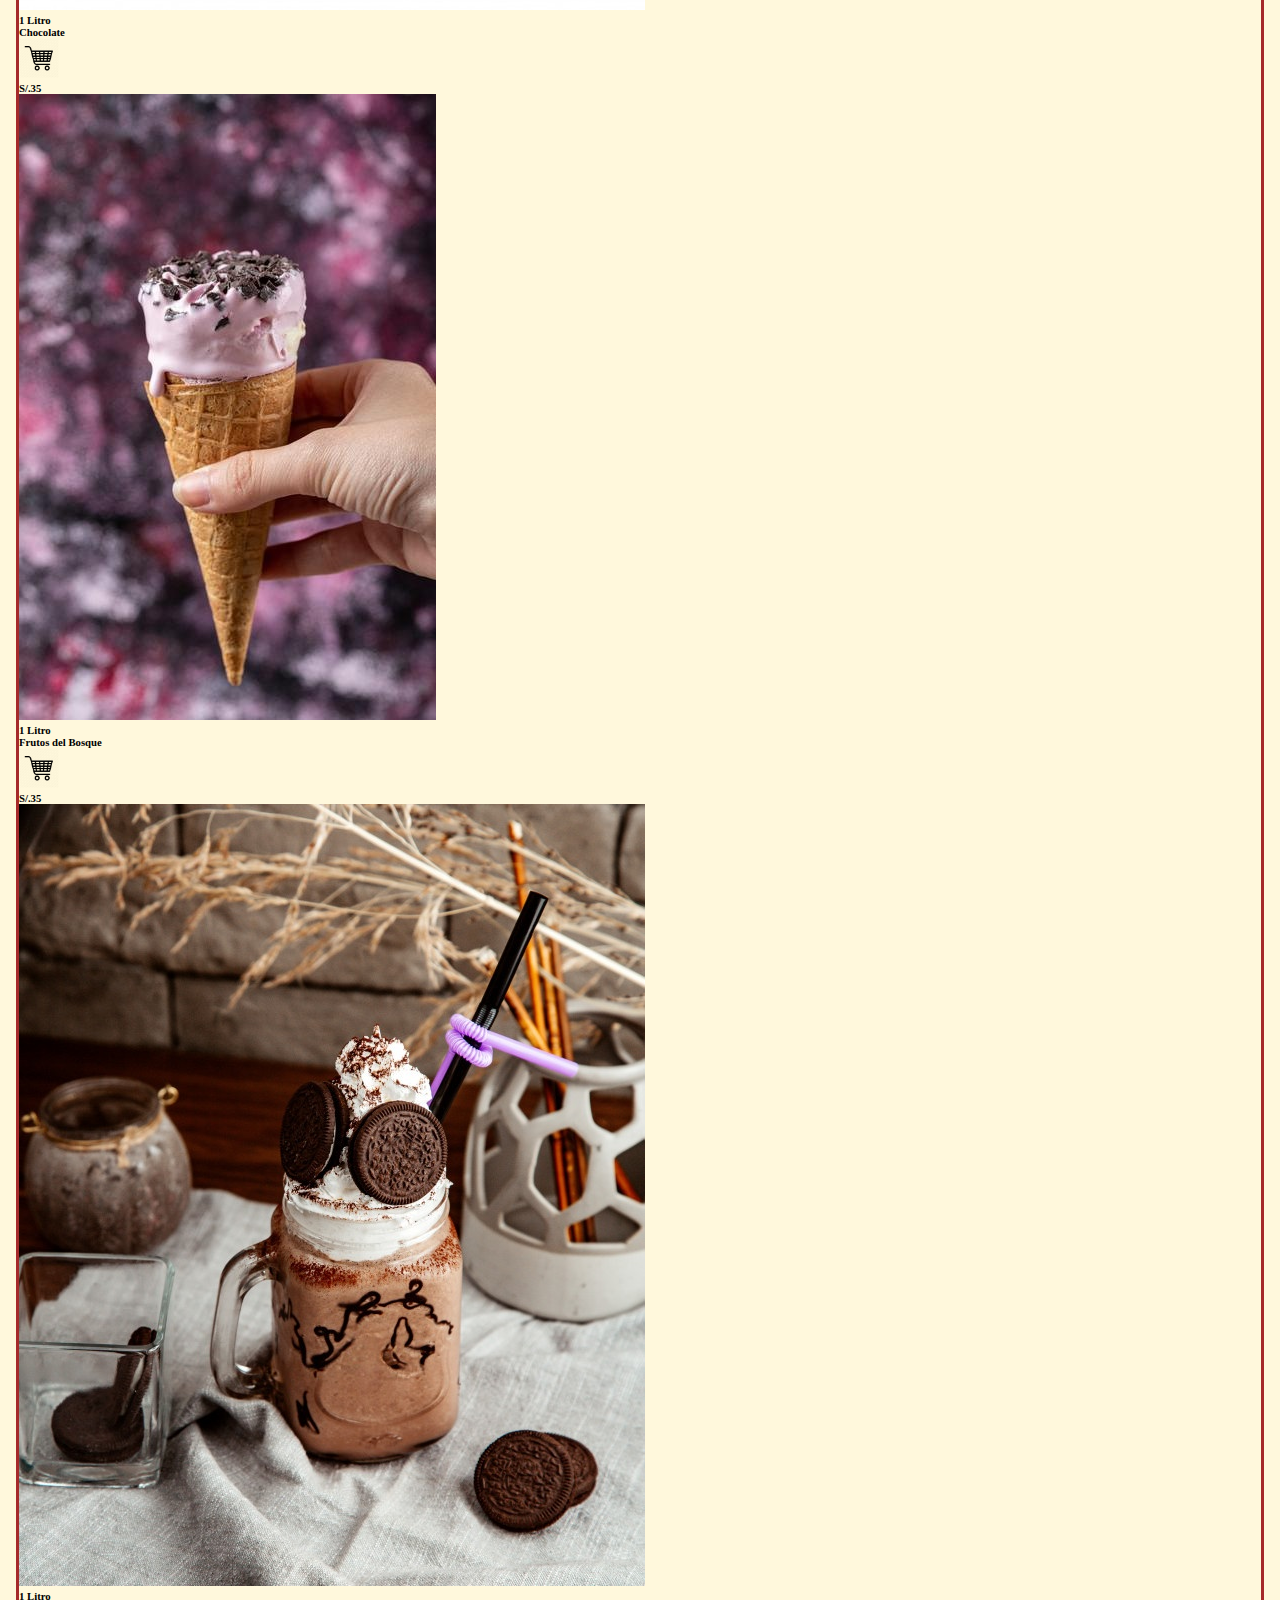
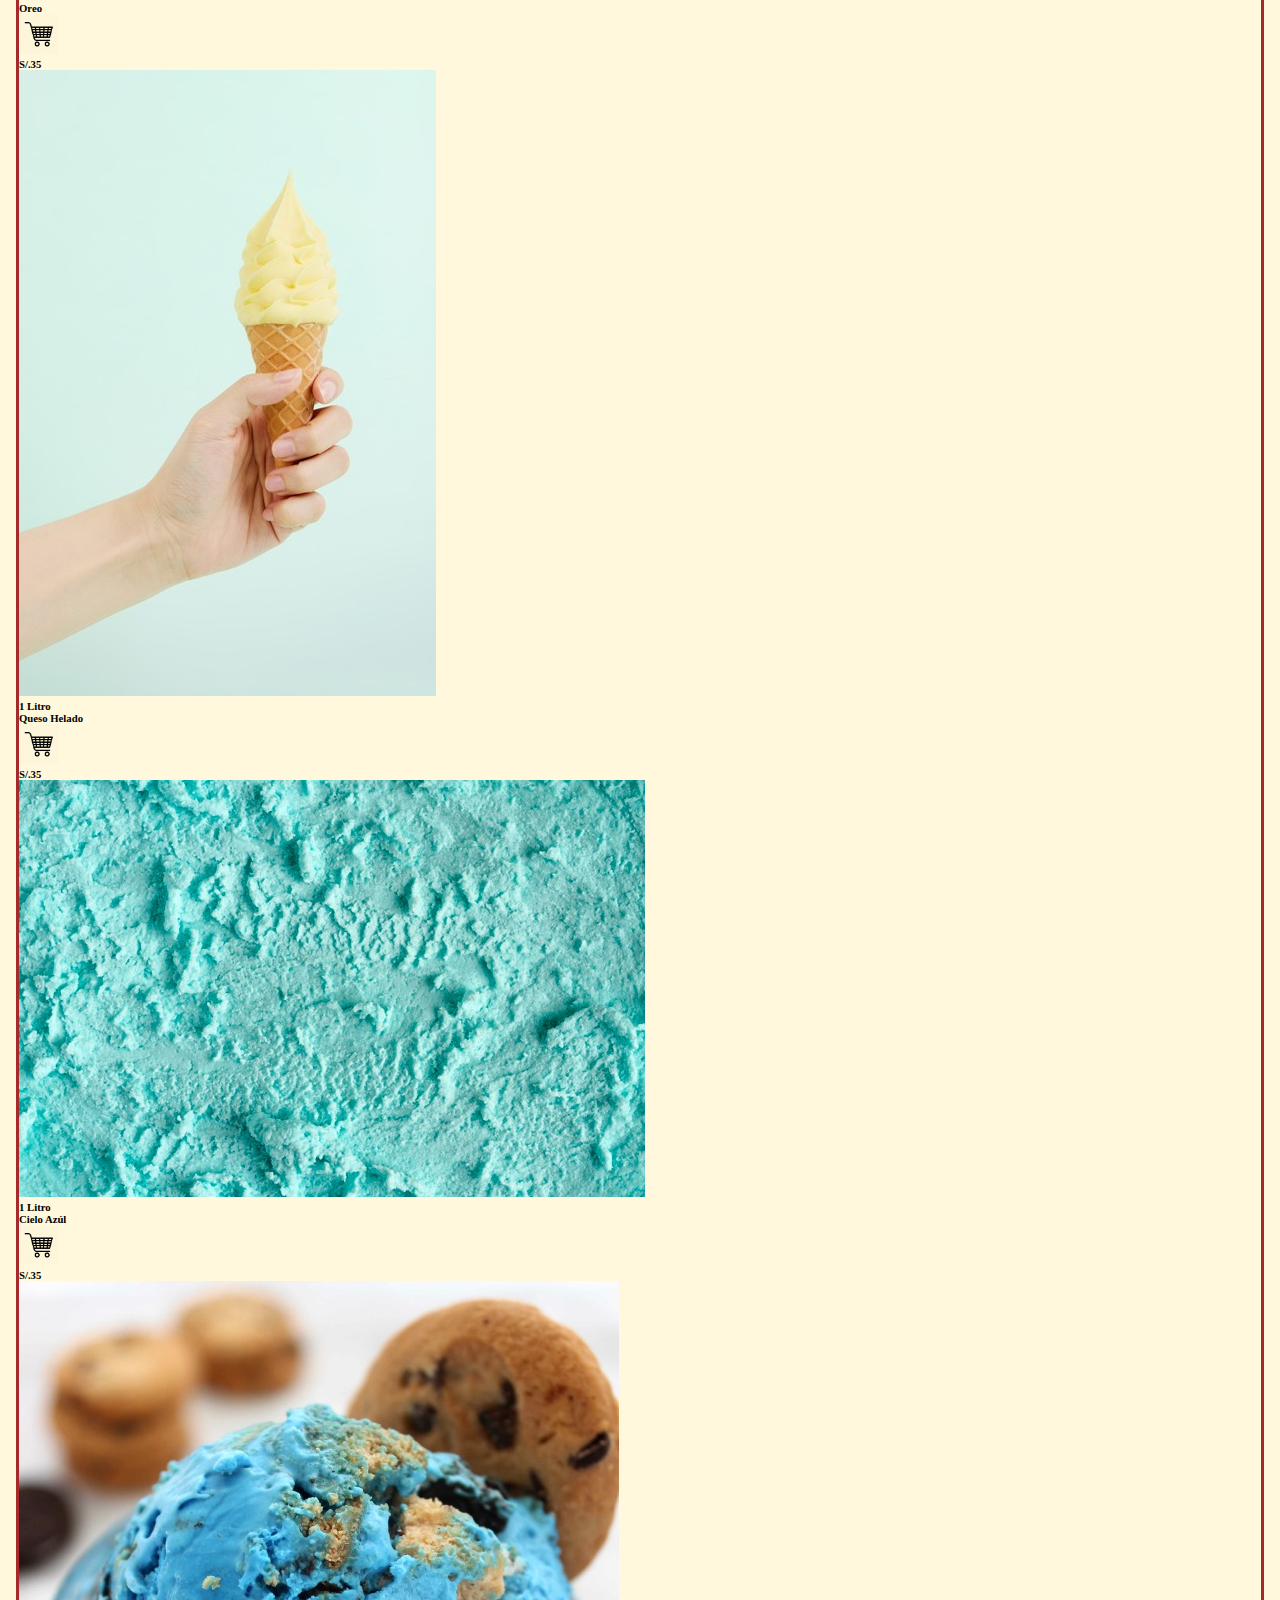
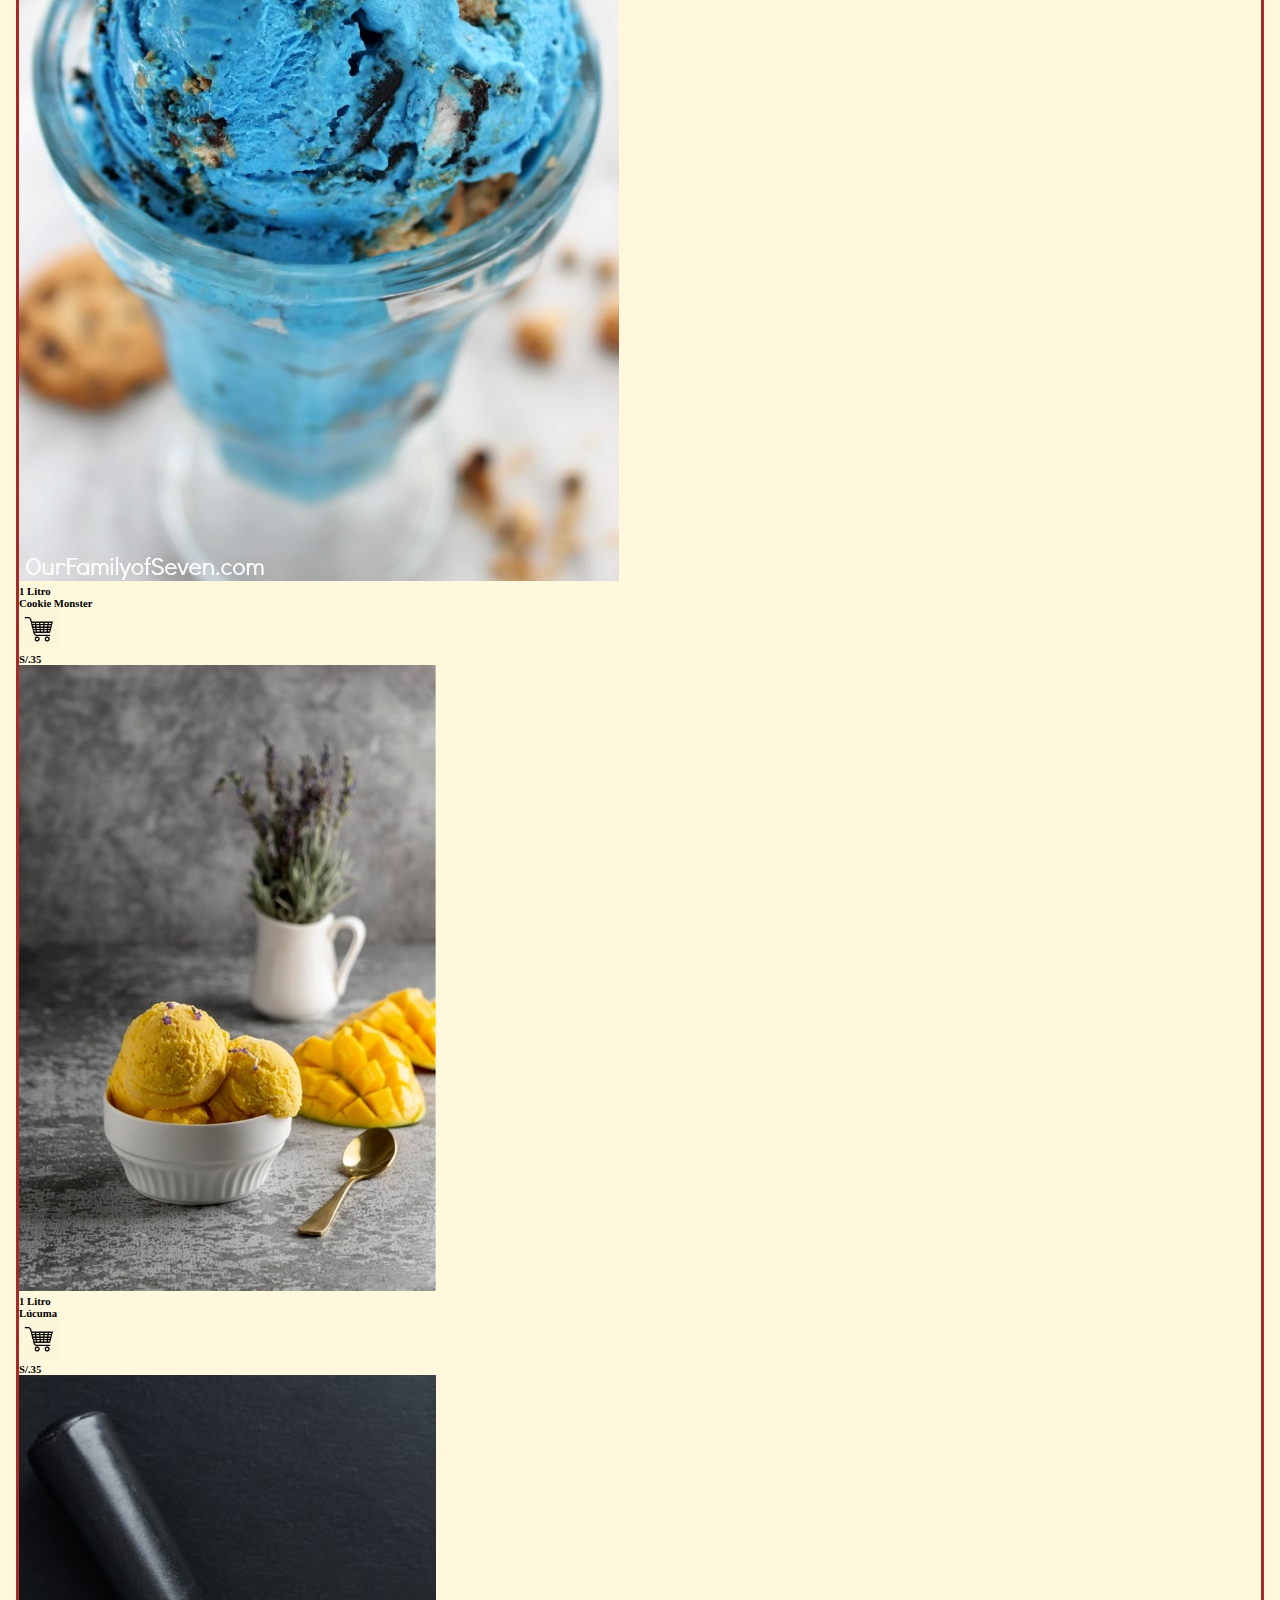
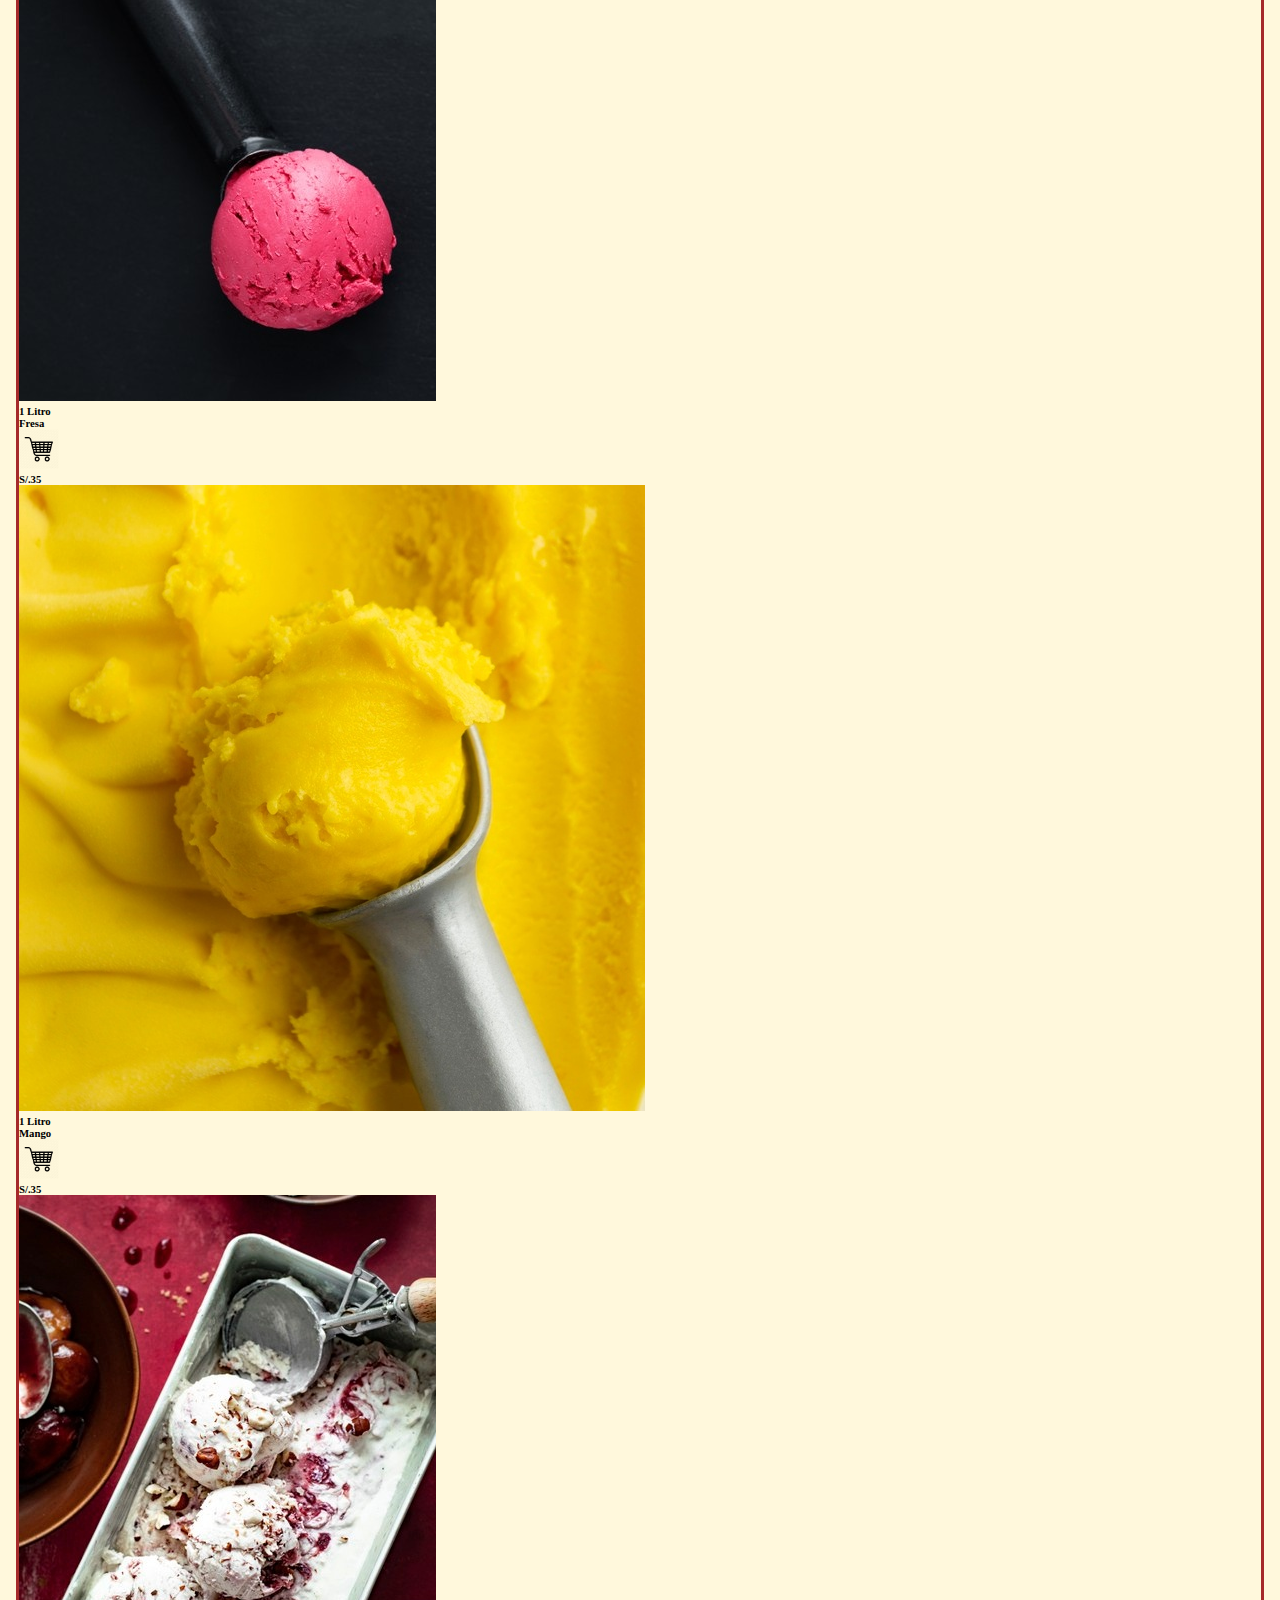
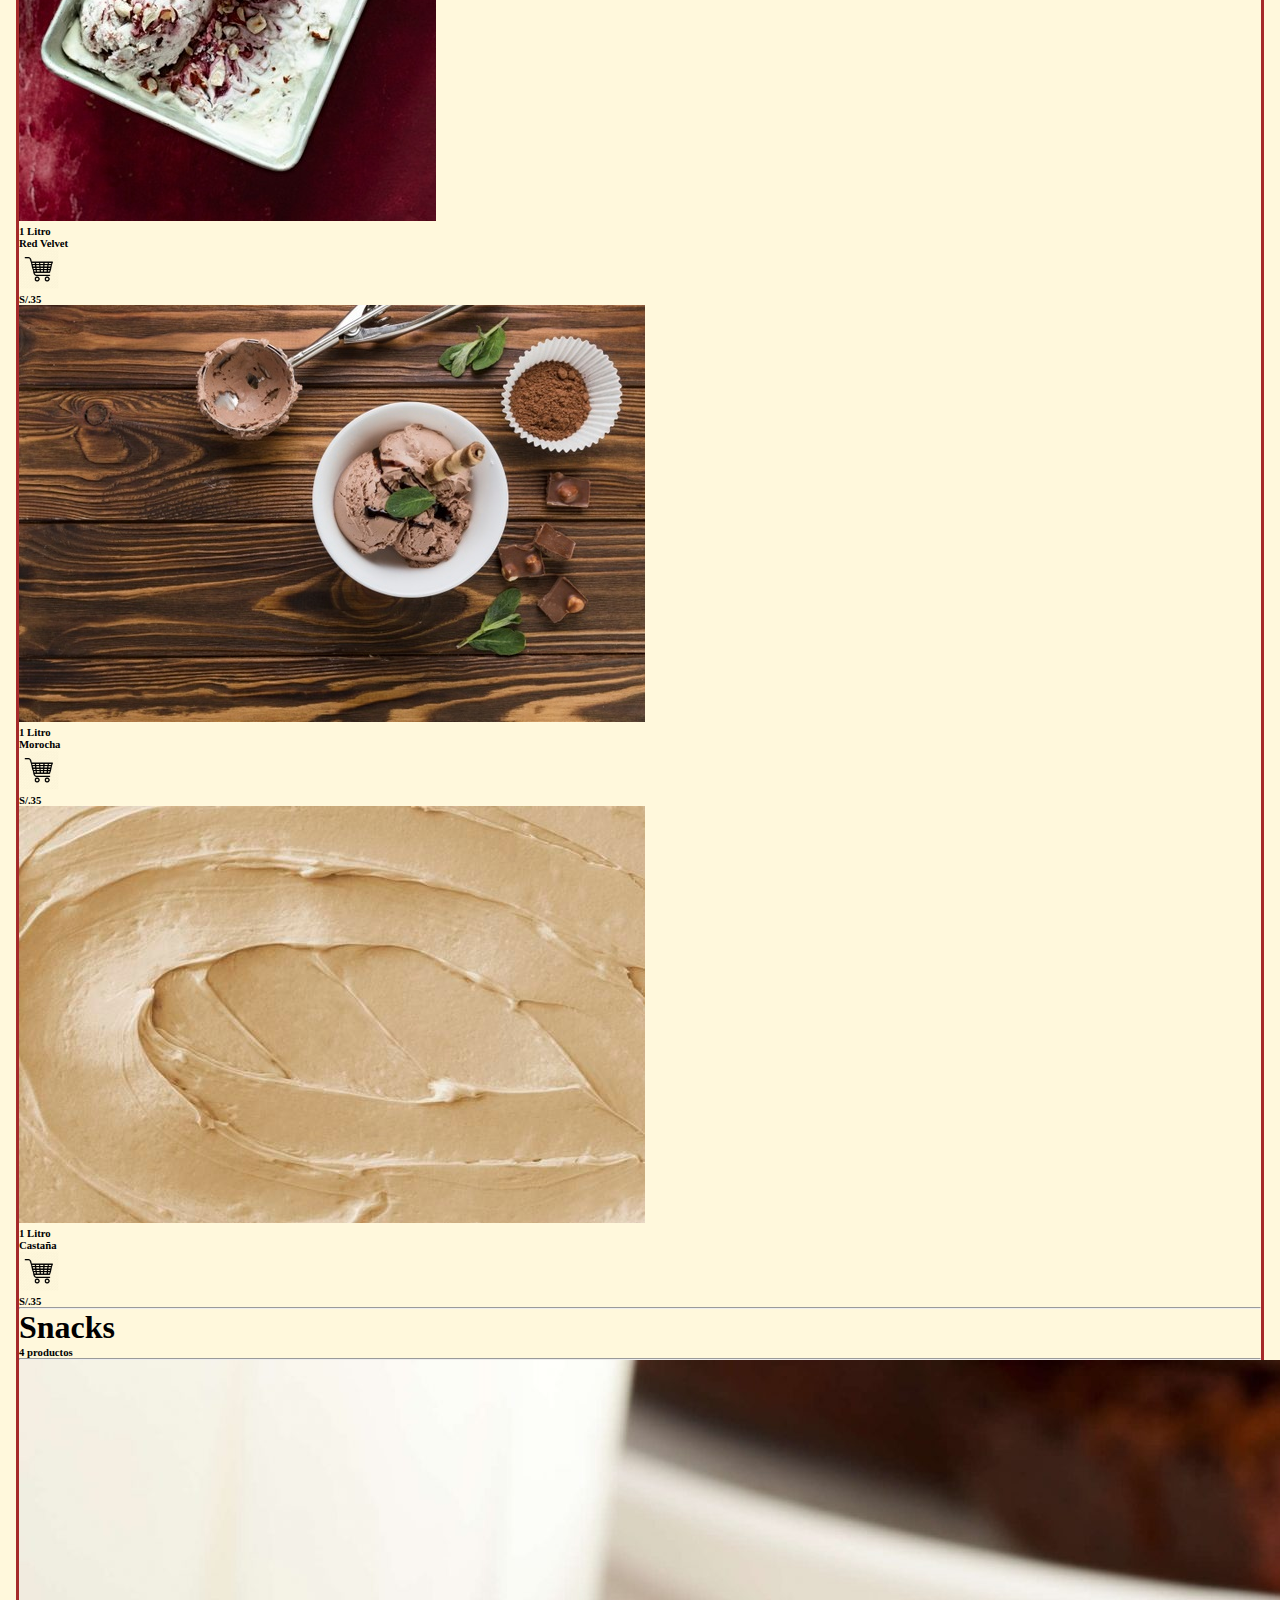
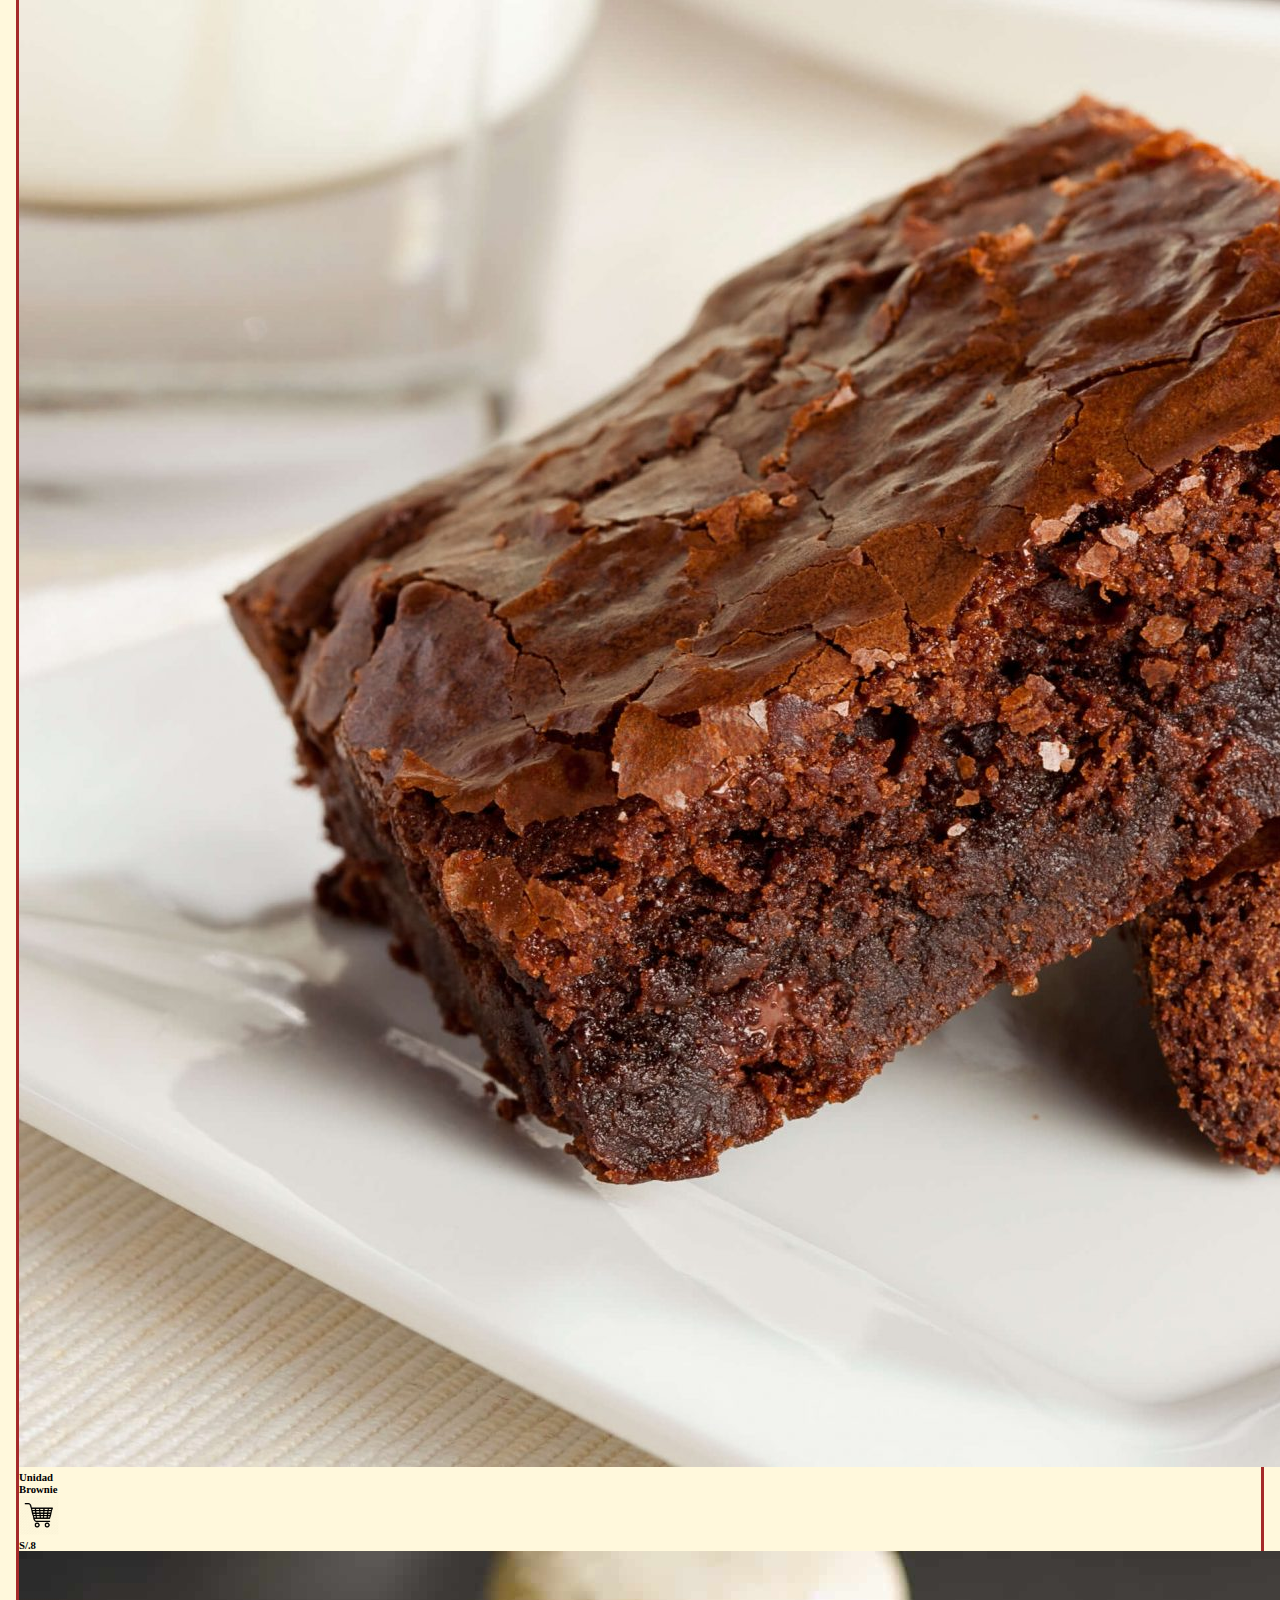
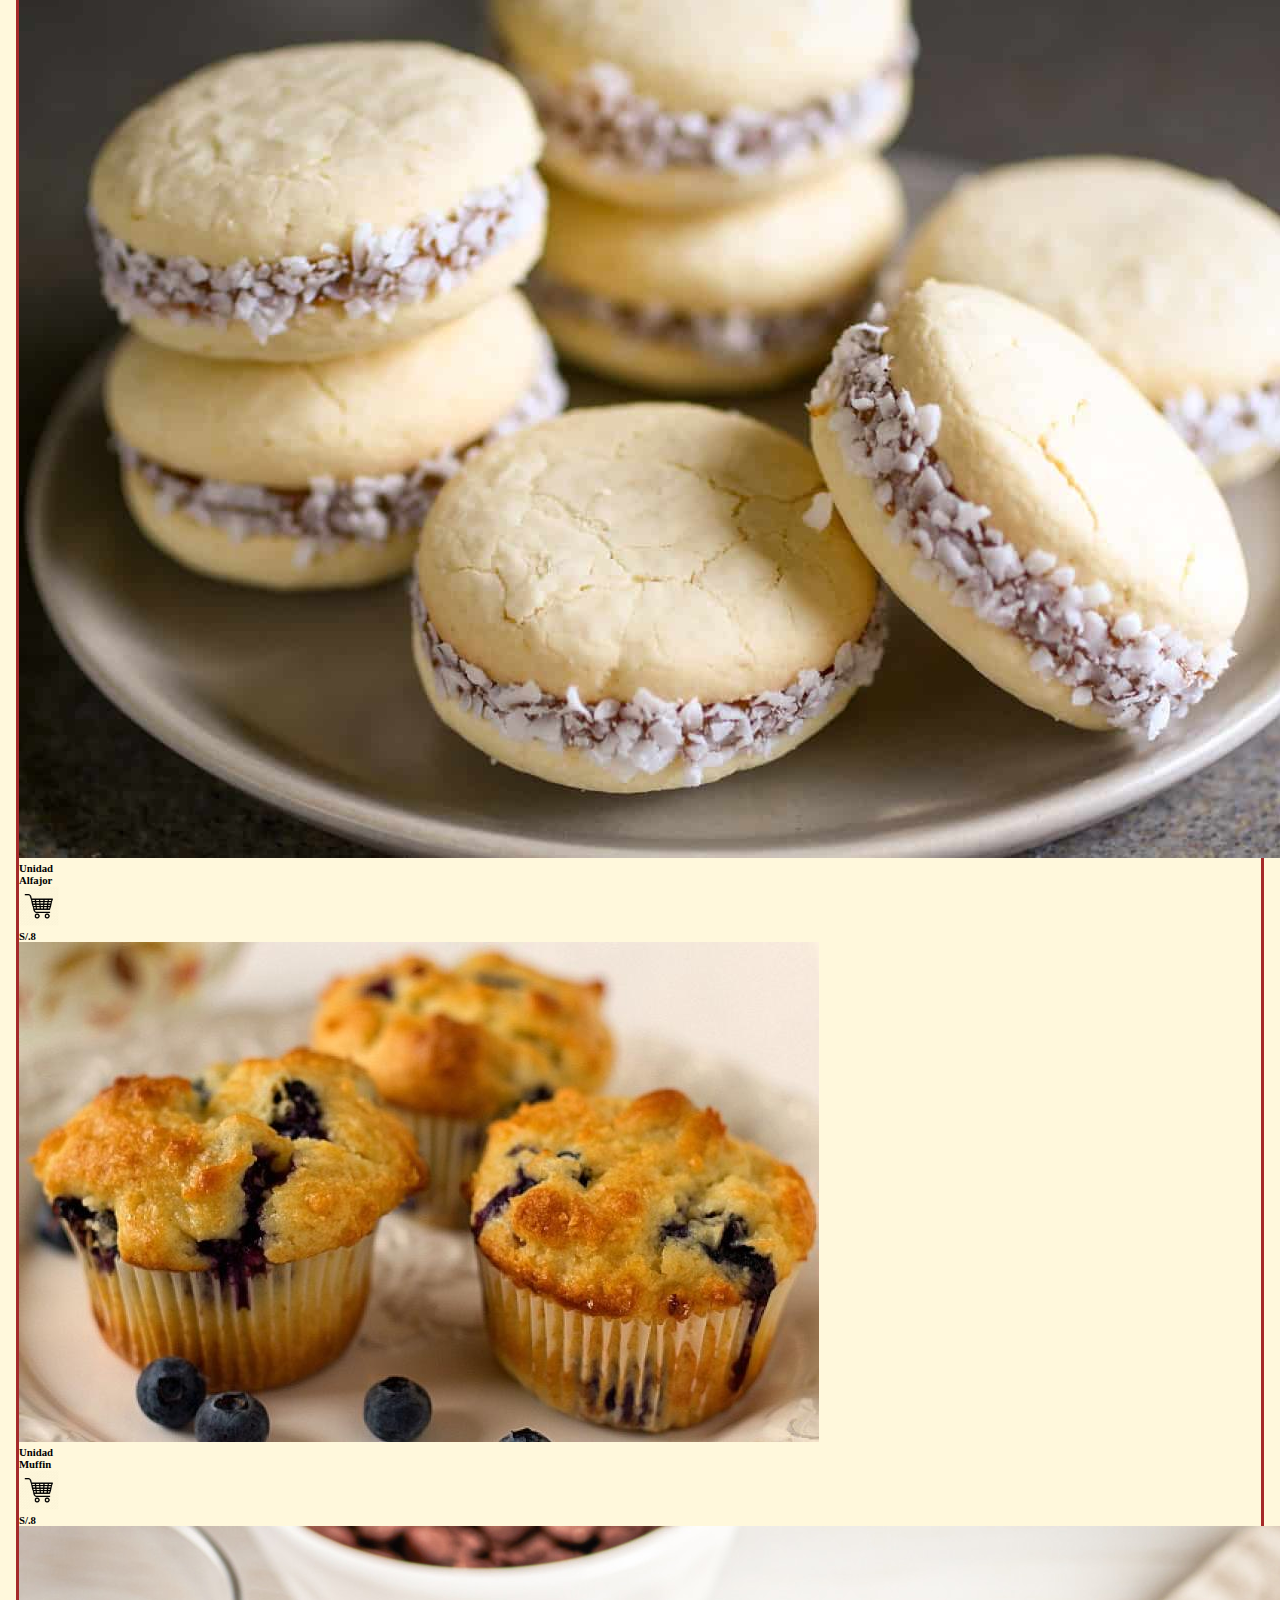
<file: navegación/Pedidos.html>
<!DOCTYPE html>
<html lang="en">
<head>
    <meta charset="UTF-8">
    <meta http-equiv="X-UA-Compatible" content="IE=edge">
    <meta name="viewport" content="width=device-width, initial-scale=1.0">
    <meta name="description" content="Los mejores sabores de helado. Únicos en su presentación y sabor, hechos con los mejores ingredientes.">
    <meta name="keywords" content="Icy Delicioso Variedad Sabores Únicos Calidad">
    <script src="https://ajax.googleapis.com/ajax/libs/jquery/3.5.1/jquery.min.js"></script>
    <title>ICY-Helados</title>
    <link href="https://cdn.jsdelivr.net/npm/bootstrap@5.1.1/dist/css/bootstrap.min.css" rel="stylesheet" integrity="sha384-F3w7mX95PdgyTmZZMECAngseQB83DfGTowi0iMjiWaeVhAn4FJkqJByhZMI3AhiU" crossorigin="anonymous">
    <link rel="stylesheet" href="../estilosScss/main.css">
    <link href="https://fonts.googleapis.com/css?family=Roboto&display=swap" rel="stylesheet">
    <link rel="stylesheet" href="https://use.fontawesome.com/releases/v5.8.1/css/all.css" integrity="sha384-50oBUHEmvpQ+1lW4y57PTFmhCaXp0ML5d60M1M7uH2+nqUivzIebhndOJK28anvf" crossorigin="anonymous">
  </head>
<body>
  <header>
    <nav class="navbar navbar-expand-lg navbar-light icyNav">
      <div class="container-fluid">
        <a class="navbar-brand navText" href="../index.html"><img class="heladoBarra" src="../images/smolHelado.png"><strong>ICY</strong></a>
        <button class="navbar-toggler" type="button" data-bs-toggle="collapse" data-bs-target="#navbarText" aria-controls="navbarText" aria-expanded="false" aria-label="Toggle navigation">
          <span class="navbar-toggler-icon"></span>
        </button>
        <div class="collapse navbar-collapse" id="navbarText">
          <ul class="navbar-nav me-auto mb-2 mb-lg-0">
            <li class="nav-item">
              <a class="nav-link1 navText1" href="../navegación/Nosotros.html">Nosotros</a>
            </li>
            <li class="nav-item">
              <a class="nav-link1 navText1" href="../navegación/Locales.html">Locales</a>
            </li>
            <li class="nav-item">
              <a class="nav-link1 static" href="../navegación/Pedidos.html">Pedidos</a>
            </li>
          </ul>
          <span class="navbar-text navText1">
            El placer de comer helado
          </span>
        </div>
      </div>
    </nav>
</header>

<div class="container">
  <div class="col-12 pedidosStart">
    Pedidos
    <hr style="height:5px">
  </div>
  
</div>
      <section class="h-100 h-custom" style="background-color: cornsilk;">
        <div class="container pye h-100">
          <div class="row d-flex justify-content-center align-items-center h-100">
            <div class="col-12">
              <div class="card card-registration card-registration-2" style="border-radius: 15px;">
                <div class="card-body p-0">
                  <div class="row g-0">
                    <div class="col-lg-8">
                      <div class="p-5">
                        <div class="d-flex justify-content-between align-items-center mb-5">
                          <h1 class="fw-bold mb-0 text-black">Helados</h1>
                          <div class="see-more-btn verMas">
                             (Ver más)
                            </div>
                          <h6 class="mb-0 text-muted">16 sabores</h6>
                        </div>
                        <hr class="my-4">

                        <div class="products">

                        </div>
                        

                        <hr class="my-4">

                        <div class="d-flex justify-content-between align-items-center mb-5 snackerus">
                          <h1 class="fw-bold mb-0 text-black">Snacks</h1>
                          <h6 class="mb-0 text-muted">4 productos</h6>
                        </div>

                        <hr class="my-4">
      
                        <div class="products1">

                        </div>

                        <hr class="my-4">

                        <div class="d-flex justify-content-between align-items-center mb-5">
                          <h1 class="fw-bold mb-0 text-black">Otros</h1>
                          <h6 class="mb-0 text-muted">2 productos</h6>
                        </div>

                        <hr class="my-4">

                        <div class="products2">

                        </div>

                        <hr class="my-4">
                        
                      </div>
                    </div>
                    <div class="col-lg-4 align-items-bottom bg-grey">
                      <div class="p-5">
                        <h3 class="fw-bold mb-5 mt-2 pt-1">Carrito</h3>
                        <hr class="my-4">
                        <div class="cart-items">
                            
                        </div>

                        <div class="d-flex justify-content-between mb-4">
                          <h5 class="text-uppercase subtotal">Subtotal</h5>
                        </div>
      
                        <h5 class="text-uppercase mb-3">Domicilio</h5>
      
                        <div class="mb-5">

                          <div class="form-outline">
                            <input type="text" id="name" class="form-control form-control-lg" />
                            <label class="form-label" for="form3Examplea2">Inserte su nombre y apellido</label>
                          </div>

                          <div class="form-outline">
                            <input type="text" id="dirección" class="form-control form-control-lg" />
                            <label class="form-label" for="form3Examplea2">Inserte su dirección</label>
                          </div>

                          <div class="form-outline">
                            <input type="text" id="tarjeta" class="form-control form-control-lg" />
                            <label class="form-label" for="form3Examplea2">Inserte el número de su tarjeta</label>
                          </div>

                         
                            <div id="ans"></div>

                        </div>
      
                        <hr class="my-4">
      
                        <div class="d-flex justify-content-between mb-5">
                          <h5 class="text-uppercase ">Total <small>(incluído el delivery)</small></h5>
                          <div class="total-items-in-cart">

                          </div>
                        </div>
      
                        <button type="button" class="btn btn-dark btn-block btn-lg pagar" onclick="showValue()"
                          data-mdb-ripple-color="dark">Pagar</button>

                      </div>
                    </div>
                  </div>
                </div>
              </div>
            </div>
          </div>
        </div>
      </section>

      <div class="container-fluid">
        <div class="col-12 d-flex justify-content-center">
          <button type="button" class="volver1">
            <th>
              <a href="../index.html">Volver</a>
            </th>
          </button>
        </div>      
        </div>

    <footer style="background-color: #eee6d3;">
      <div class="container-fluid p-3">
        <div class="row">
          <div class="col-lg-4 col-md-4 col-sm-6 col-6">
            <h5 class="mb-3 text-dark">Teléfonos</h5>
            <ul class="list-unstyled">
              <li class="">
                578-3939
              </li>
              <li class="">
                712-0505
              </li>
              <li class="">
                279-3030
              </li>
            </ul>
          </div>
          <div class="col-lg-4 col-md-4 col-sm-6 col-6">
            <h5 class="mb-3 text-dark">Redes</h5>
            <ul class="list-unstyled">
              <li class="">
                <button type="button" class="redes">
                  <a href="https://es-la.facebook.com/LaCremeHeladeriaArtesanal/">f</a>
                </button>
              </li>
              <li class="">
                <button type="button" class="redes">
                  <a href="https://www.instagram.com/heladoslacreme/?fbclid=IwAR0PFgKGZZbjiD0Gg_sjsXSfjJCnzeVOsjdNLR5RMByRM2gi_vahDTNtvLE">i</a>
                </button>
              </li>
            </ul>
          </div>
          <div class="col-lg-4 col-md-4 col-sm-12 col-12">
            <h5 class="mb-1 text-dark">Horario de atención</h5>
            <table class="table" style="border-color: #666;">
              <tbody>
                <tr>
                  <td>Lun - Vie:</td>
                  <td>9am - 9pm</td>
                </tr>
                <tr>
                  <td>Sáb - Dom:</td>
                  <td>9am - 7pm</td>
                </tr>
              </tbody>
            </table>
          </div>
        </div>
      </div>
      <div class="text-center p-2" style="background-color: rgba(0, 0, 0, 0.2);">
        © 2021 IcyHeladería
      </div>
    </footer>

    <script>
        const porductsListEl = document.querySelector(".snackerus");
        const seeMoreBtn = document.querySelector(".see-more-btn");

        seeMoreBtn.addEventListener('click', () => {
            porductsListEl.scrollIntoView({behavior: "smooth"})
        })
    </script>

    <script src="https://cdn.jsdelivr.net/npm/bootstrap@5.1.1/dist/js/bootstrap.bundle.min.js" integrity="sha384-/bQdsTh/da6pkI1MST/rWKFNjaCP5gBSY4sEBT38Q/9RBh9AH40zEOg7Hlq2THRZ" crossorigin="anonymous"></script>
    <script src="../producto.js"></script>
    <script src="../app.js"></script>
</body>
</html>
</file>
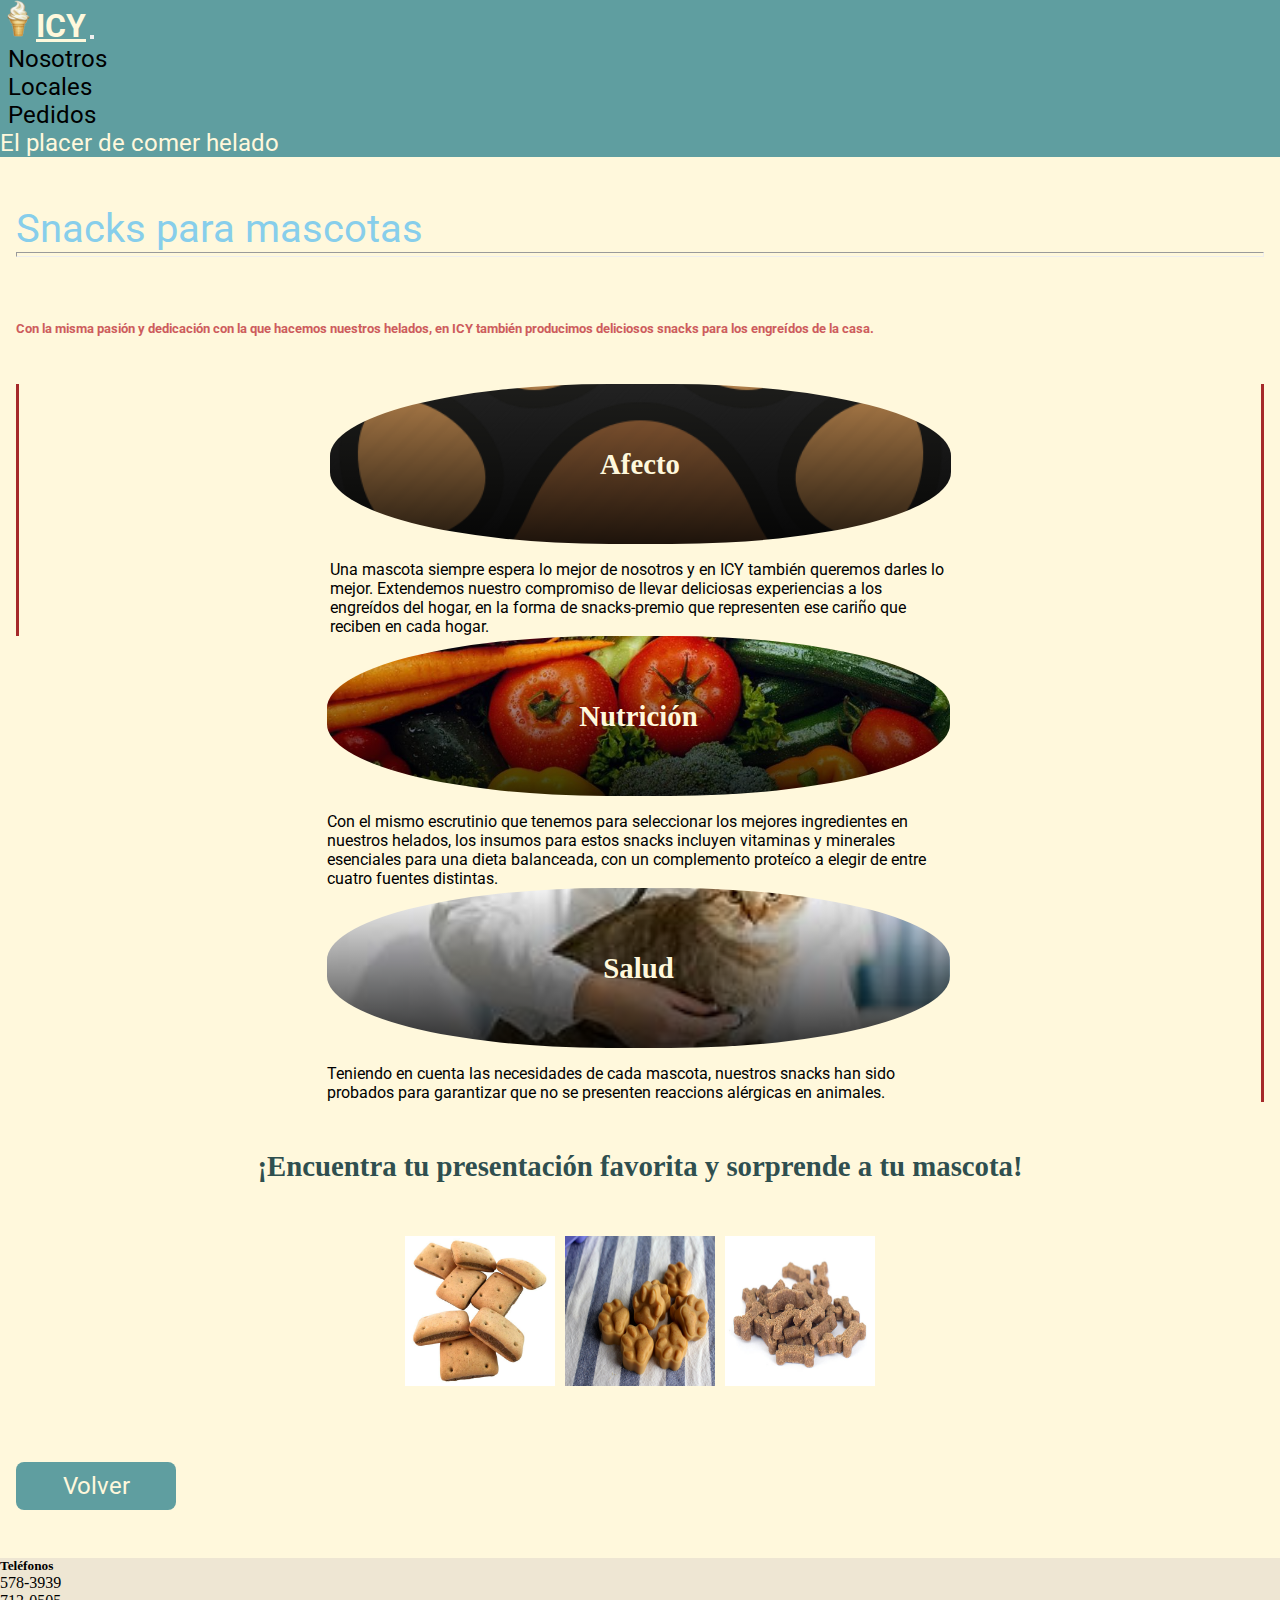
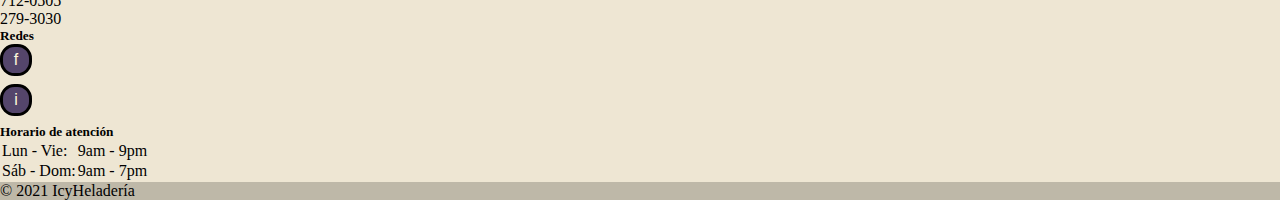
<file: productos/Otros.html>
<!DOCTYPE html>
<html lang="en">
<head>
    <meta charset="UTF-8">
    <meta http-equiv="X-UA-Compatible" content="IE=edge">
    <meta name="viewport" content="width=device-width, initial-scale=1.0">
    <meta name="description" content="Alternativas deliciosas y saludables para mascotas, comparte el buen sabor.">
    <meta name="keywords" content="Icy Lima Delicioso Natural Productos Alternativos Mascotas">
    <title>ICY-Otros</title>
    <link href="https://cdn.jsdelivr.net/npm/bootstrap@5.1.1/dist/css/bootstrap.min.css" rel="stylesheet" integrity="sha384-F3w7mX95PdgyTmZZMECAngseQB83DfGTowi0iMjiWaeVhAn4FJkqJByhZMI3AhiU" crossorigin="anonymous">
    <link rel="stylesheet" href="../estilosScss/main.css">
    <link href="https://fonts.googleapis.com/css?family=Roboto&display=swap" rel="stylesheet">
    <link rel="stylesheet" href="https://cdnjs.cloudflare.com/ajax/libs/animate.css/4.1.1/animate.min.css"/>

</head>
<body>
  <header>
    <nav class="navbar navbar-expand-lg navbar-light icyNav">
      <div class="container-fluid">
        <a class="navbar-brand navText" href="../index.html"><img class="heladoBarra" src="../images/smolHelado.png"><strong>ICY</strong></a>
        <button class="navbar-toggler" type="button" data-bs-toggle="collapse" data-bs-target="#navbarText" aria-controls="navbarText" aria-expanded="false" aria-label="Toggle navigation">
          <span class="navbar-toggler-icon"></span>
        </button>
        <div class="collapse navbar-collapse" id="navbarText">
          <ul class="navbar-nav me-auto mb-2 mb-lg-0">
            <li class="nav-item">
              <a class="nav-link1 navText1" href="../navegación/Nosotros.html">Nosotros</a>
            </li>
            <li class="nav-item">
              <a class="nav-link1 navText1" href="../navegación/Locales.html">Locales</a>
            </li>
            <li class="nav-item">
              <a class="nav-link1 navText1" href="../navegación/Pedidos.html">Pedidos</a>
            </li>
          </ul>
          <span class="navbar-text navText1">
            El placer de comer helado
          </span>
        </div>
      </div>
    </nav>
</header>

<div class="container">
  <div class="col-12 otrosStart">
    Snacks para mascotas
    <hr style="height:5px">
  </div>
</div>
    <main>
        
    <div class="container">
      <div class="row rowOtros">
			  
        <div class="col-md-12 col-sm-12 align-items-top sectionCaja1">
					<div class="sectionCaja1__p">
						<h5>Con la misma pasión y dedicación con la que hacemos nuestros helados, en ICY también producimos deliciosos snacks para los engreídos de la casa.</h5>
				</div>
        </div>
            </div>
        </div>

            <div class="container">
                <div class="row rowOtros">
				<div class="col-md-4 col-sm-12 align-items-top snacksMascotas1">

					<div class="snacksMascotas__Caja1">
						<div class="snacksMascotas__Caja-Productos1" id="patitas">Afecto</div>
						<p class="textos">Una mascota siempre espera lo mejor de nosotros y en ICY también queremos darles lo mejor. Extendemos nuestro compromiso de llevar deliciosas experiencias a los engreídos del hogar, en la forma de snacks-premio que representen ese cariño que reciben en cada hogar.</p>
					</div>
                </div>
                <div class="col-md-4 col-sm-12 align-items-top snacksMascotas">
					<div class="snacksMascotas__Caja">
						<div class="snacksMascotas__Caja-Productos" id="insumos">Nutrición</div>
						<p class="textos">Con el mismo escrutinio que tenemos para seleccionar los mejores ingredientes en nuestros helados, los insumos para estos snacks incluyen vitaminas y minerales esenciales para una dieta balanceada, con un complemento proteíco a elegir de entre cuatro fuentes distintas.</p>
					</div>
                </div>
                <div class="col-md-4 col-sm-12 align-items-top snacksMascotas">
					<div class="snacksMascotas__Caja">
						<div class="snacksMascotas__Caja-Productos" id="salud">Salud</div>
						<p class="textos" id="salud1">Teniendo en cuenta las necesidades de cada mascota, nuestros snacks han sido probados para garantizar que no se presenten reaccions alérgicas en animales.</p>
					</div>
                </div>
                </div>
            </div>
                </section>

                <div class="conatiner">
                    <div class="row rowOtros">
                        <div class="col-md-6 col-sm-12 snacksTest">
                            <div class="snacksTest__Caja">
                                <div class="snacksInfo">¡Encuentra tu presentación favorita y sorprende a tu mascota!</div>
                            </div>
                        </div>
                    <div class="col-md-6 col-sm-12 align-items-top snacksTest">
                    <div class="snacksTest__Caja">
                        <div class="snacksInfo" id="basedBox">    
                            <div class="snacksInfo__Image"><img src="../images/dogSnack1.jpg" class="animate__animated animate__pulse animate__repeat-3 animate__delay-5s"></div>
                            <div class="snacksInfo__Image"><img src="../images/dogSnack2.jpg" class="animate__animated animate__pulse animate__repeat-3 animate__delay-5s"></div>
                            <div class="snacksInfo__Image"><img src="../images/dogSnack3.jpg" class="animate__animated animate__pulse animate__repeat-3 animate__delay-5s"></div>
                        </div>
                    </div>
                    </div>
			</section>
            </div>
        </div>
		
    </main>

    <div class="container">
      <div class="col-12 d-flex justify-content-center">
        <button type="button" class="volver1">
          <th>
            <a href="../index.html">Volver</a>
          </th>
        </button>
      </div>      
      </div>

      <footer style="background-color: #eee6d3;">
        <div class="container-fluid p-3">
          <div class="row">
            <div class="col-lg-4 col-md-4 col-sm-6 col-6">
              <h5 class="mb-3 text-dark">Teléfonos</h5>
              <ul class="list-unstyled">
                <li class="">
                  578-3939
                </li>
                <li class="">
                  712-0505
                </li>
                <li class="">
                  279-3030
                </li>
              </ul>
            </div>
            <div class="col-lg-4 col-md-4 col-sm-6 col-6">
              <h5 class="mb-3 text-dark">Redes</h5>
              <ul class="list-unstyled">
                <li class="">
                  <button type="button" class="redes">
                    <a href="https://es-la.facebook.com/LaCremeHeladeriaArtesanal/">f</a>
                  </button>
                </li>
                <li class="">
                  <button type="button" class="redes">
                    <a href="https://www.instagram.com/heladoslacreme/?fbclid=IwAR0PFgKGZZbjiD0Gg_sjsXSfjJCnzeVOsjdNLR5RMByRM2gi_vahDTNtvLE">i</a>
                  </button>
                </li>
              </ul>
            </div>
            <div class="col-lg-4 col-md-4 col-sm-12 col-12">
              <h5 class="mb-1 text-dark">Horario de atención</h5>
              <table class="table" style="border-color: #666;">
                <tbody>
                  <tr>
                    <td>Lun - Vie:</td>
                    <td>9am - 9pm</td>
                  </tr>
                  <tr>
                    <td>Sáb - Dom:</td>
                    <td>9am - 7pm</td>
                  </tr>
                </tbody>
              </table>
            </div>
          </div>
        </div>
        <div class="text-center p-2" style="background-color: rgba(0, 0, 0, 0.2);">
          © 2021 IcyHeladería
        </div>
      </footer>

      <script src="https://cdn.jsdelivr.net/npm/bootstrap@5.1.1/dist/js/bootstrap.bundle.min.js" integrity="sha384-/bQdsTh/da6pkI1MST/rWKFNjaCP5gBSY4sEBT38Q/9RBh9AH40zEOg7Hlq2THRZ" crossorigin="anonymous"></script>
   
    </body>
    </html>
</file>
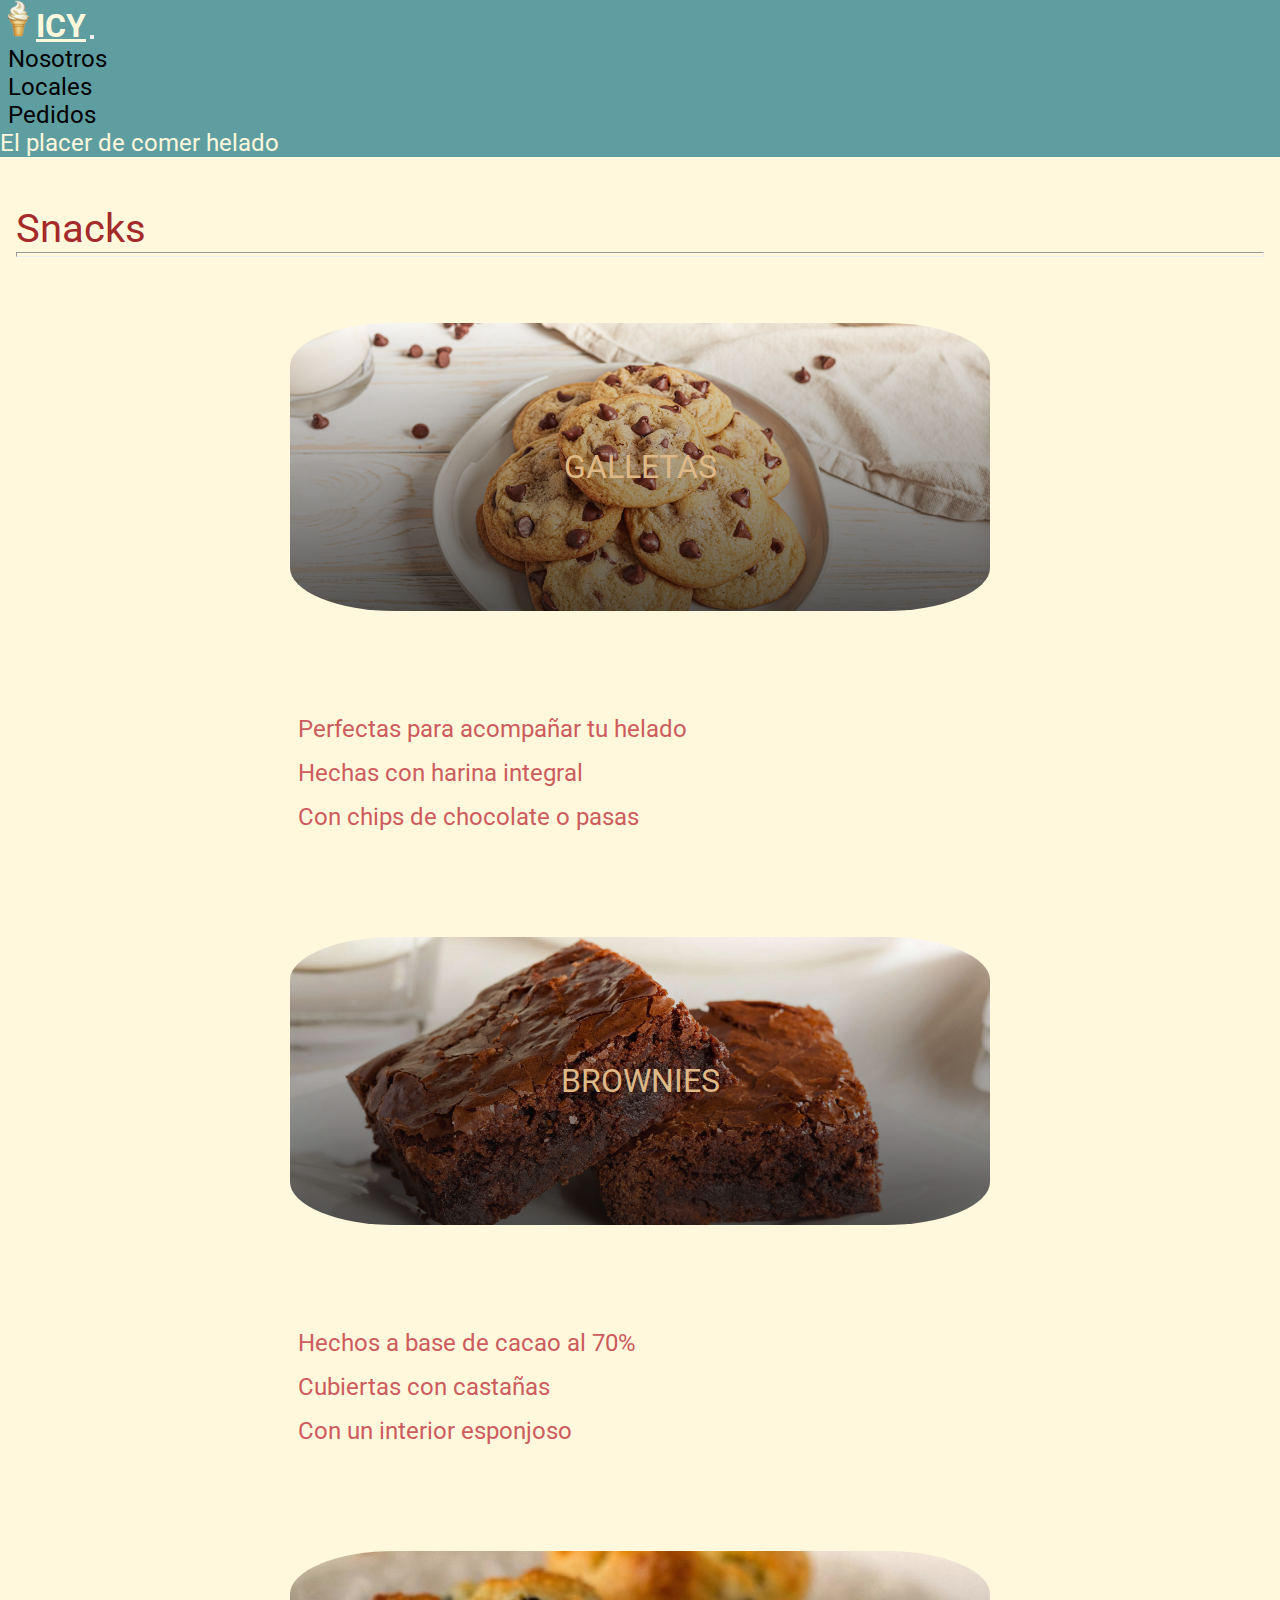
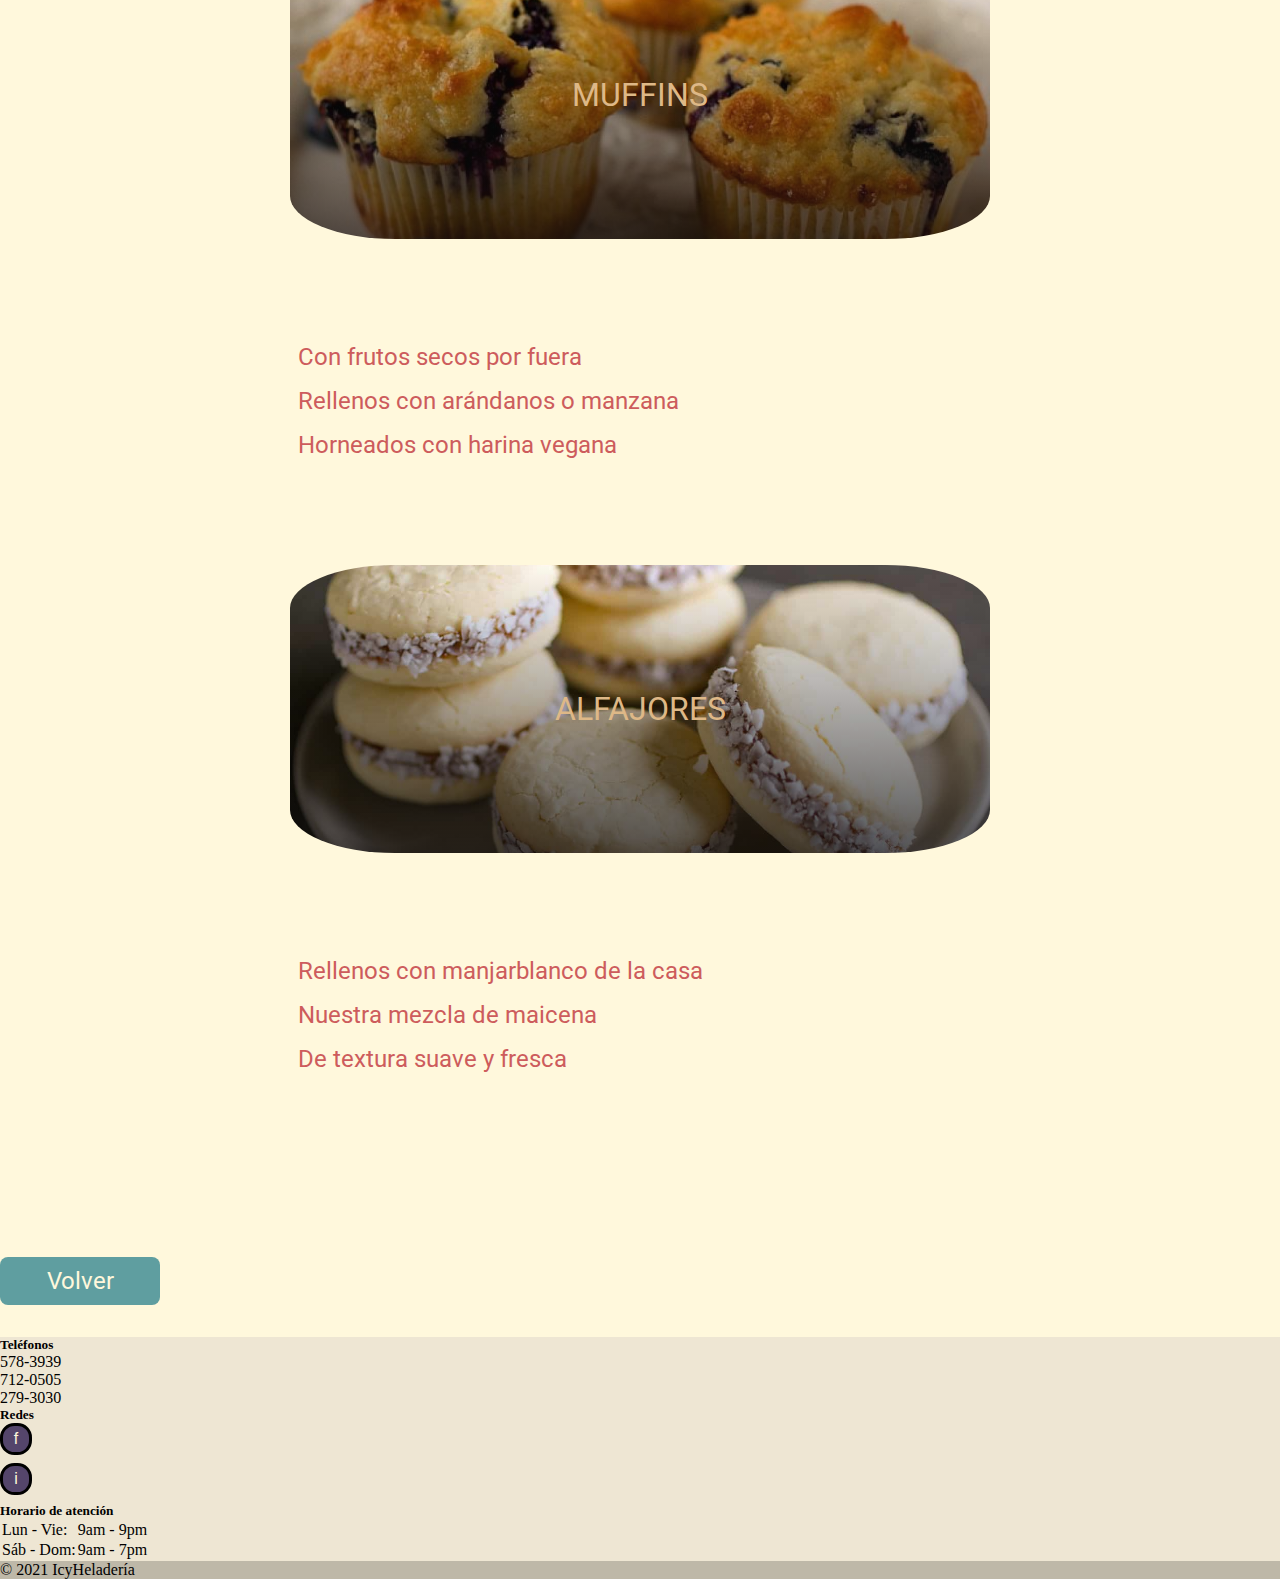
<file: productos/Snacks.html>
<!DOCTYPE html>
<html lang="en">
<head>
    <meta charset="UTF-8">
    <meta http-equiv="X-UA-Compatible" content="IE=edge">
    <meta name="viewport" content="width=device-width, initial-scale=1.0">
    <meta name="description" content="Los mejores snacks para acompañar la experiencia de comer helado.">
    <meta name="keywords" content="Icy Delicioso Natural Snacks Brownies Galletas Muffins Alfajores">
    <title>ICY-Snacks</title>
    <link href="https://cdn.jsdelivr.net/npm/bootstrap@5.1.1/dist/css/bootstrap.min.css" rel="stylesheet" integrity="sha384-F3w7mX95PdgyTmZZMECAngseQB83DfGTowi0iMjiWaeVhAn4FJkqJByhZMI3AhiU" crossorigin="anonymous">
    <link rel="stylesheet" href="../estilosScss/main.css">
    <link href="https://fonts.googleapis.com/css?family=Roboto&display=swap" rel="stylesheet">
</head>
<body>
  <header>
    <nav class="navbar navbar-expand-lg navbar-light icyNav">
      <div class="container-fluid">
        <a class="navbar-brand navText" href="../index.html"><img class="heladoBarra" src="../images/smolHelado.png"><strong>ICY</strong></a>
        <button class="navbar-toggler" type="button" data-bs-toggle="collapse" data-bs-target="#navbarText" aria-controls="navbarText" aria-expanded="false" aria-label="Toggle navigation">
          <span class="navbar-toggler-icon"></span>
        </button>
        <div class="collapse navbar-collapse" id="navbarText">
          <ul class="navbar-nav me-auto mb-2 mb-lg-0">
            <li class="nav-item">
              <a class="nav-link1 navText1" href="../navegación/Nosotros.html">Nosotros</a>
            </li>
            <li class="nav-item">
              <a class="nav-link1 navText1" href="../navegación/Locales.html">Locales</a>
            </li>
            <li class="nav-item">
              <a class="nav-link1 navText1" href="../navegación/Pedidos.html">Pedidos</a>
            </li>
          </ul>
          <span class="navbar-text navText1">
            El placer de comer helado
          </span>
        </div>
      </div>
    </nav>
</header>

<div class="container">
  <div class="col-12 nosotrosStart">
    Snacks
    <hr style="height:5px">
  </div>
</div>
        <div class="row justify-content-center rowSnacks">
            <div class="col-xl-6 col-lg-6 col-md-6  rowSnacks__espacio" id="local1">
                <table class="tabla">
                    <tr class="tabla__snacks">
                        <td class="tabla__snacks-primero" id="snackies1">GALLETAS</td>
                    </tr>
                    <tr>
                      <td class="tabla__snackies">
                          <ul aria-labelledby="snackies1">
                            <li>Perfectas para acompañar tu helado</li>
                            <li>Hechas con harina integral</li>
                            <li>Con chips de chocolate o pasas</li>
                          </ul>
                      </td>
                  </tr>
                </table>
            </div>
            <div class="col-xl-6 col-lg-6 col-md-6  rowSnacks__espacio" id="local2">
                <table class="tabla">
                    <tr class="tabla__snacks">
                        <td class="tabla__snacks-segundo" id="snackies2">BROWNIES</td>
                    </tr>
                    <tr>
                      <td class="tabla__snackies">
                          <ul aria-labelledby="snackies2">
                            <li>Hechos a base de cacao al 70%</li>
                            <li>Cubiertas con castañas</li>
                            <li>Con un interior esponjoso</li>
                          </ul>
                      </td>
                  </tr>
                </table>
            </div>
            <div class="col-xl-6 col-lg-6 col-md-6  rowSnacks__espacio" id="local3">
                <table class="tabla">
                    <tr class="tabla__snacks">
                        <td class="tabla__snacks-tercero" id="snackies3">MUFFINS</td>
                    </tr>
                    <tr>
                      <td class="tabla__snackies">
                          <ul aria-labelledby="snackies3">
                            <li>Con frutos secos por fuera</li>
                            <li>Rellenos con arándanos o manzana</li>
                            <li>Horneados con harina vegana</li>
                          </ul>
                      </td>
                  </tr>
                </table>
            </div>
            <div class="col-xl-6 col-lg-6 col-md-6  rowSnacks__espacio" id="local3">
              <table class="tabla">
                  <tr class="tabla__snacks">
                      <td class="tabla__snacks-cuarto" id="snackies4">ALFAJORES</td>
                  </tr>
                  <tr>
                    <td class="tabla__snackies">
                        <ul aria-labelledby="snackies4">
                          <li>Rellenos con manjarblanco de la casa</li>
                          <li>Nuestra mezcla de maicena</li>
                          <li>De textura suave y fresca</li>
                        </ul>
                    </td>
                </tr>
              </table>
          </div>
            
        </div>
    
  <div class="container-fluid">
    <div class="col-12 d-flex justify-content-center">
      <button type="button" class="volver1">
        <th>
          <a href="../index.html">Volver</a>
        </th>
      </button>
    </div>      
    </div>

    <footer style="background-color: #eee6d3;">
      <div class="container-fluid p-3">
        <div class="row">
          <div class="col-lg-4 col-md-4 col-sm-6 col-6">
            <h5 class="mb-3 text-dark">Teléfonos</h5>
            <ul class="list-unstyled">
              <li class="">
                578-3939
              </li>
              <li class="">
                712-0505
              </li>
              <li class="">
                279-3030
              </li>
            </ul>
          </div>
          <div class="col-lg-4 col-md-4 col-sm-6 col-6">
            <h5 class="mb-3 text-dark">Redes</h5>
            <ul class="list-unstyled">
              <li class="">
                <button type="button" class="redes">
                  <a href="https://es-la.facebook.com/LaCremeHeladeriaArtesanal/">f</a>
                </button>
              </li>
              <li class="">
                <button type="button" class="redes">
                  <a href="https://www.instagram.com/heladoslacreme/?fbclid=IwAR0PFgKGZZbjiD0Gg_sjsXSfjJCnzeVOsjdNLR5RMByRM2gi_vahDTNtvLE">i</a>
                </button>
              </li>
            </ul>
          </div>
          <div class="col-lg-4 col-md-4 col-sm-12 col-12">
            <h5 class="mb-1 text-dark">Horario de atención</h5>
            <table class="table" style="border-color: #666;">
              <tbody>
                <tr>
                  <td>Lun - Vie:</td>
                  <td>9am - 9pm</td>
                </tr>
                <tr>
                  <td>Sáb - Dom:</td>
                  <td>9am - 7pm</td>
                </tr>
              </tbody>
            </table>
          </div>
        </div>
      </div>
      <div class="text-center p-2" style="background-color: rgba(0, 0, 0, 0.2);">
        © 2021 IcyHeladería
      </div>
    </footer>

    <script src="https://cdn.jsdelivr.net/npm/bootstrap@5.1.1/dist/js/bootstrap.bundle.min.js" integrity="sha384-/bQdsTh/da6pkI1MST/rWKFNjaCP5gBSY4sEBT38Q/9RBh9AH40zEOg7Hlq2THRZ" crossorigin="anonymous"></script>
</body>
</html>
</file>
<file: estilosScss/main.css>
@charset "UTF-8";
* {
  margin: 0;
  padding: 0;
  box-sizing: border-box;
}

body {
  background-color: cornsilk;
}

.titulo {
  width: 100%;
  margin: auto;
  padding: 0.5rem;
}
.titulo .titulo__Texto a {
  display: flex;
  text-align: center;
  justify-content: center;
  align-items: center;
  font-family: "Roboto", sans-serif;
  font-size: 4rem;
  color: indianred;
  text-decoration: none;
}

.subtitulo {
  width: 100%;
  margin: auto;
  padding: 0.5rem;
}
.subtitulo .subtitulo__Texto {
  display: flex;
  text-align: center;
  justify-content: center;
  align-items: center;
  font-family: "Roboto", sans-serif;
  font-size: 2rem;
  color: skyblue;
  text-decoration: none;
  margin-bottom: 2rem;
}

.container {
  padding: 1rem;
}

.rowMenu {
  width: 100%;
  margin: auto;
  padding: 0.5rem;
}

.colMenu {
  display: flex;
  text-align: center;
  justify-content: center;
  align-items: center;
  font-family: "Roboto", sans-serif;
  font-size: 2rem;
  color: indianred;
  text-decoration: none;
  margin-bottom: 2rem;
}
.colMenu .colMenu__Texto {
  font-family: "Roboto", sans-serif;
  font-size: 2rem;
  color: indianred;
  text-decoration: none;
}
.colMenu a:hover {
  transform: scale(1.1);
  color: brown;
}

.footer {
  display: flex;
  flex-direction: row;
  justify-content: space-between;
  width: 100%;
  padding: 1rem;
}
.footer .footer__telfs {
  list-style: none;
}
.footer .footer__telfs li {
  text-align: left;
  color: indianred;
  font-family: "Roboto", sans-serif;
  font-size: 1rem;
}
.footer .footer__redes {
  display: flex;
  flex-direction: column;
}

.volver1 {
  width: 10rem;
  height: 3rem;
  align-content: center;
  align-items: center;
  margin-top: 2rem;
  background-color: cadetblue;
  margin-bottom: 2rem;
  border-radius: 0.5rem;
  text-align: center;
  border: none;
}
.volver1 a {
  text-decoration: none;
  color: cornsilk;
  font-size: 1.5rem;
  font-family: "Roboto", sans-serif;
  text-align: center;
}

.volver1:hover {
  transform: scale(1.1);
  background-image: linear-gradient(rgba(58, 58, 58, 0), rgba(100, 100, 100, 0.7)), url(../images/heladitos.jpg);
  background-size: 25%;
  color: cornsilk;
}

.redes {
  width: 2rem;
  height: 2rem;
  border-radius: 45%;
  border: none;
  background-color: #54456b;
  font-size: 1rem;
  color: cornsilk;
  margin-bottom: 0.5rem;
  align-items: center;
  border: solid;
  border-color: black;
  text-decoration: none;
}
.redes a {
  text-decoration: none;
  color: cornsilk;
}

.midRedes {
  text-align: center;
}

.rowLocales {
  margin-top: 3rem;
  margin-bottom: 3rem;
}
.rowLocales .rowLocales__espacio {
  display: flex;
  text-align: left;
  justify-content: left;
  align-items: left;
  font-family: "Roboto", sans-serif;
  font-size: 2rem;
  color: cornsilk;
  text-decoration: none;
  margin-bottom: 1rem;
  padding: none;
}
.rowLocales .rowLocales__espacio .tabla {
  width: 100%;
}
.rowLocales .rowLocales__espacio .tabla .tabla__header {
  background-color: indianred;
  width: 100%;
  -webkit-text-decoration: cornsilk;
          text-decoration: cornsilk;
}
.rowLocales .rowLocales__espacio .tabla .tabla__imagen {
  width: 100%;
  height: 25rem;
}
.rowLocales .rowLocales__espacio .tabla .tabla__imagen .tabla__imagen-primero {
  background-image: url(../images/heladeríaPortada1.jpg);
  background-position: center center;
  background-repeat: no-repeat;
  background-size: cover;
}
.rowLocales .rowLocales__espacio .tabla .tabla__imagen .tabla__imagen-segundo {
  background-image: url(../images/heladeríaPortada2.jpg);
  background-position: center center;
  background-repeat: no-repeat;
  background-size: cover;
}
.rowLocales .rowLocales__espacio .tabla .tabla__imagen .tabla__imagen-tercero {
  background-image: url(../images/heladeríaPortada3.jpg);
  background-position: center center;
  background-repeat: no-repeat;
  background-size: cover;
}
.rowLocales .rowLocales__espacio .tabla .tabla__día {
  width: 100%;
  background-color: none;
  color: darkcyan;
  font-size: 1.5;
  padding-bottom: 1rem;
  text-align: left;
}

.localesStart {
  font-family: "Roboto", sans-serif;
  margin-top: 2rem;
  font-size: 2.5rem;
  color: lightseagreen;
}

.tablaDía {
  color: indianred;
  font-size: 1.5rem;
  text-align: left;
}

.saborDelDía {
  font-size: 1rem;
  color: black;
  text-align: left;
}

.localDía {
  font-size: 0.8rem;
  color: black;
  margin-top: 2rem;
  margin-bottom: 3rem;
  text-align: left;
}

.introSabores {
  color: darkcyan;
}

.tabla__saborDía {
  font-size: 1.25rem;
  color: indianred;
  text-align: left;
}
.tabla__saborDía ul {
  list-style: none;
}

.datos {
  margin-bottom: 2rem;
}

.rowImagen {
  width: 100%;
  margin: auto;
  padding: none;
  margin-top: 3rem;
  margin-bottom: 3rem;
}
.rowImagen .rowImagen__menu {
  display: flex;
  justify-content: center;
}
.rowImagen .rowImagen__menu .boing {
  height: 40%;
  width: 40%;
}
.rowImagen .rowImagen__menu .boing .boing__Img {
  align-items: center;
}
.rowImagen .rowImagen__menu .boing .boing__Img img {
  display: block;
  margin-left: auto;
  margin-right: auto;
  max-width: 75%;
  height: auto;
}
.rowImagen .rowImagen__menu .boing .boing__Text {
  text-align: center;
  font-family: "Roboto", sans-serif;
  font-size: 1.25rem;
}
.rowImagen .rowImagen__menu .boing .boing__Text a {
  text-decoration: none;
  color: darkcyan;
}

.smolMenu {
  text-align: center;
  font-family: "Roboto", sans-serif;
  font-size: 3rem;
  padding: 0.75rem;
  text-decoration: none;
}

.textMenu1 {
  text-decoration: none;
  color: orange;
}

.textMenu1:hover {
  color: orange;
}

.textMenu2 {
  text-decoration: none;
  color: chocolate;
}

.textMenu2:hover {
  color: chocolate;
}

.textMenu3 {
  text-decoration: none;
  color: indigo;
}

.textMenu3:hover {
  color: indigo;
  transform: scale(1.1);
}

.textTry:hover {
  transform: scale(1.1);
}

.rowOtros {
  width: 100%;
  margin: auto;
  padding: none;
}

.otrosStart {
  font-family: "Roboto", sans-serif;
  margin-top: 2rem;
  font-size: 2.5rem;
  color: skyblue;
}

.sectionCaja1 {
  display: flex;
  justify-content: space-between;
  margin-bottom: 1rem;
  margin-top: 2rem;
}
.sectionCaja1 .sectionCaja1__box {
  font-family: "Roboto", sans-serif;
  font-size: 3rem;
  width: 100%;
  color: skyblue;
}
.sectionCaja1 .sectionCaja1__p {
  font-family: "Roboto", sans-serif;
  font-size: 1rem;
  width: 100%;
  color: indianred;
}

.snacksMascotas {
  display: flex;
  justify-content: space-around;
  border-right: solid brown 3px;
}
.snacksMascotas .snacksMascotas__Caja {
  width: 50%;
}
.snacksMascotas .snacksMascotas__Caja .snacksMascotas__Caja-Productos {
  background-color: #222222;
  height: 10rem;
  border-radius: 45%;
  color: cornsilk;
  display: flex;
  justify-content: center;
  align-items: center;
  font-size: 1.8rem;
  font-weight: 600;
  margin-bottom: 1rem;
}
.snacksMascotas .snacksMascotas__Caja .snacksMascotas__Caja-Productos .textos {
  font-family: "Roboto", sans-serif;
  color: indianred;
  font-size: 1rem;
}

.snacksMascotas1 {
  display: flex;
  justify-content: space-around;
  border-right: solid brown 3px;
  border-left: solid brown 3px;
}
.snacksMascotas1 .snacksMascotas__Caja1 {
  width: 50%;
}
.snacksMascotas1 .snacksMascotas__Caja1 .snacksMascotas__Caja-Productos1 {
  background-color: #222222;
  height: 10rem;
  border-radius: 45%;
  color: cornsilk;
  display: flex;
  justify-content: center;
  align-items: center;
  font-size: 1.8rem;
  font-weight: 600;
  margin-bottom: 1rem;
}
.snacksMascotas1 .snacksMascotas__Caja1 .snacksMascotas__Caja-Productos1 .textos {
  font-family: "Roboto", sans-serif;
  color: indianred;
  font-size: 1rem;
}

.textos {
  font-family: "Roboto", sans-serif;
  text-align: left;
}

.snacksTest {
  display: flex;
  justify-content: space-between;
}
.snacksTest .snacksTest__Caja {
  width: 100%;
}
.snacksTest .snacksTest__Caja .snacksInfo {
  border-radius: none;
  color: darkslategrey;
  display: flex;
  justify-content: center;
  align-items: center;
  font-size: 1.8rem;
  font-weight: 600;
  margin-top: 2rem;
  margin-bottom: 1rem;
  text-align: center;
}
.snacksTest .snacksTest__Caja .snacksInfo .snacksInfo__Image {
  flex: 1 1 150px;
  flex: 0 1 150px;
  margin: 5px;
}
.snacksTest .snacksTest__Caja .snacksInfo .snacksInfo__Image img {
  height: 150px;
  width: 150px;
}

#basedBox {
  display: flex;
  flex-direction: row;
  flex-wrap: wrap;
  justify-content: center;
}

#patitas {
  background-image: linear-gradient(rgba(0, 0, 0, 0), rgba(0, 0, 0, 0.8)), url(../images/paw.png);
  background-position: center center;
  background-repeat: no-repeat;
  background-size: cover;
}

#insumos {
  background-image: linear-gradient(rgba(0, 0, 0, 0), rgba(0, 0, 0, 0.8)), url(../images/veggies.jfif);
  background-position: center center;
  background-repeat: no-repeat;
  background-size: cover;
}

#salud {
  background-image: linear-gradient(rgba(0, 0, 0, 0), rgba(0, 0, 0, 0.8)), url(../images/healthy.jfif);
  background-position: center center;
  background-repeat: no-repeat;
  background-size: cover;
}

.icyNav {
  background-color: cadetblue;
}

.ayo {
  width: 100%;
  border: solid;
  border-color: black;
}

.aya {
  width: 100%;
  border: solid;
  border-color: crimson;
}

.motto {
  align-items: flex-start;
  text-align: right;
}

.navText1 {
  color: black;
  text-decoration: none;
  font-family: "Roboto", sans-serif;
  font-size: 1.5rem;
}

.navbar-brand .navText1 {
  padding-bottom: none;
  padding-top: none;
}

.navbar-light .navbar-brand {
  color: cornsilk;
  font-family: "Roboto", sans-serif;
  font-size: 2rem;
}

.navbar-light .navbar-brand:hover {
  color: cornsilk;
  font-family: "Roboto", sans-serif;
  font-size: 2rem;
}

.navbar-light .navbar-nav .nav-link.active, .navbar-dark .navbar-nav .show > .nav-link {
  color: black;
}

.navbar-light .navbar-nav .nav-link {
  color: black;
}

.navbar-light .navbar-text {
  color: cornsilk;
}

.nav-link1 {
  padding-left: 0.5rem;
  padding-right: 0.5rem;
}

.nav-link1:hover {
  transition: 0.25s;
  transform: scale(1.1);
  text-transform: scale(1.1);
  color: cornsilk;
}

.nav-item a:hover {
  transform: scale(1.1);
}

.static {
  color: cornsilk;
  scale: 1.5;
  font-family: "Roboto", sans-serif;
  font-size: 1.5rem;
}

.rowSnacks {
  width: 100%;
  margin: auto;
  padding: none;
  margin-top: 3rem;
  margin-bottom: 3rem;
}
.rowSnacks .rowSnacks__espacio {
  display: flex;
  text-align: center;
  justify-content: center;
  align-items: center;
  font-family: "Roboto", sans-serif;
  font-size: 2rem;
  color: burlywood;
  text-decoration: none;
  padding: none;
}
.rowSnacks .rowSnacks__espacio .tabla {
  width: 55%;
}
.rowSnacks .rowSnacks__espacio .tabla .tabla__snacks {
  width: 100%;
  height: 18rem;
}
.rowSnacks .rowSnacks__espacio .tabla .tabla__snacks .tabla__snacks-primero {
  background-image: linear-gradient(rgba(58, 58, 58, 0), rgba(14, 13, 13, 0.7)), url(../images/national-cookie-day.jpg);
  background-position: center center;
  background-repeat: no-repeat;
  background-size: cover;
  border-radius: 15%;
}
.rowSnacks .rowSnacks__espacio .tabla .tabla__snacks .tabla__snacks-segundo {
  background-image: linear-gradient(rgba(58, 58, 58, 0), rgba(14, 13, 13, 0.7)), url(../images/receitas-brownie-scaled.jpg);
  background-position: center center;
  background-repeat: no-repeat;
  background-size: cover;
  border-radius: 15%;
}
.rowSnacks .rowSnacks__espacio .tabla .tabla__snacks .tabla__snacks-tercero {
  background-image: linear-gradient(rgba(58, 58, 58, 0), rgba(14, 13, 13, 0.7)), url(../images/muffin.jpg);
  background-position: center center;
  background-repeat: no-repeat;
  background-size: cover;
  border-radius: 15%;
}
.rowSnacks .rowSnacks__espacio .tabla .tabla__snacks .tabla__snacks-cuarto {
  background-image: linear-gradient(rgba(58, 58, 58, 0), rgba(14, 13, 13, 0.7)), url(../images/alfajor.jpg);
  background-position: center center;
  background-repeat: no-repeat;
  background-size: cover;
  border-radius: 15%;
}

.tabla__snackies {
  font-size: 1.5rem;
  height: 20rem;
  color: indianred;
}
.tabla__snackies ul {
  list-style: none;
  text-align: left;
  justify-content: left;
  align-items: left;
}
.tabla__snackies ul li {
  color: indianred;
  font-family: "Roboto", sans-serif;
  font-size: 1.5rem;
  padding: 0.5rem;
}

.pedidosStart {
  font-family: "Roboto", sans-serif;
  margin-top: 2rem;
  font-size: 2.5rem;
  color: indianred;
}

/*BOOTSTRAP EDITS*/
.form-check-input:checked {
  background-color: black;
  border-color: black;
}

.input-group-text {
  background-color: darksalmon;
  color: cornsilk;
}

.masMenos {
  text-decoration: none;
  font-size: 1.25rem;
}

.form-control-sm {
  min-height: calc(1.5rem + 0.5rem + 2px);
  padding: 0.25rem 0.5rem;
  font-size: 0.875rem;
  border-radius: 0.2rem;
  min-width: 4rem;
}

.shopBtn {
  background-color: transparent;
  border: transparent;
}

.btn {
  border: 0 none;
  outline: 0 none;
}

.btn:focus, .btn:active:focus, .btn.active:focus {
  outline: 0 none;
}

.card {
  background-color: cornsilk;
  border: 3px solid;
  border-color: brown;
}

.pye {
  padding-bottom: 3rem;
}

.select {
  border-radius: 0.25rem;
}

.nosotrosStart {
  font-family: "Roboto", sans-serif;
  margin-top: 2rem;
  font-size: 2.5rem;
  color: brown;
}

.rowNosotros {
  width: 100%;
  margin: auto;
  padding: none;
  margin-top: 3rem;
  margin-bottom: 3rem;
}
.rowNosotros .nosotrosContent {
  display: flex;
  justify-content: center;
}
.rowNosotros .nosotrosContent .acc {
  width: 100%;
}
.rowNosotros .nosotrosContent .acc .accText {
  background-color: cornsilk;
}
.rowNosotros .nosotrosContent .acc .acc1 {
  background-color: indianred;
  color: cornsilk;
  font-family: "Roboto", sans-serif;
  font-size: 1.5rem;
}
.rowNosotros .nosotrosContent .acc .acc2 {
  background-color: cadetblue;
  color: cornsilk;
  font-family: "Roboto", sans-serif;
  font-size: 1.5rem;
}

.johnny {
  width: 20rem;
  height: 20rem;
}

.johnny img {
  width: 20rem;
  height: 20rem;
}

/*BOOTSTRAP EDITS*/
.accordion-button:focus {
  z-index: none;
  border-color: none;
  outline: none;
  box-shadow: none;
}

.accordion-button:not(.collapsed) {
  color: black;
  background-image: linear-gradient(rgba(58, 58, 58, 0), rgba(100, 100, 100, 0.7)), url(../images/heladitos.jpg);
  background-size: 10%;
  font-family: "Roboto", sans-serif;
  font-size: 1.5rem;
  box-shadow: none;
}

.rowHelados {
  width: 100%;
  margin: auto;
  padding: 1rem;
}
.rowHelados .heladosSabores2 {
  display: flex;
  background-position: center center;
  background-repeat: no-repeat;
  background-size: cover;
  border: 1rem;
  border: solid;
  border-radius: 45%;
  margin: 0.5rem 0.5rem 0.5rem 0.5rem;
  padding: 1rem;
  width: 8rem;
  height: 8rem;
  text-align: center;
  justify-content: center;
  align-items: center;
  color: cornsilk;
  font-size: large;
}

.heladosStart {
  font-family: "Roboto", sans-serif;
  margin-top: 2rem;
  font-size: 2.5rem;
  color: burlywood;
}

.tablaHelado {
  border: solid;
  border-color: red;
}

.heladosSabores2:hover {
  transform: scale(1.1);
}

#sabor1 {
  background-image: linear-gradient(rgba(58, 58, 58, 0), rgba(100, 100, 100, 0.7)), url(../images/vainilla.jfif);
}

#sabor2 {
  background-image: linear-gradient(rgba(58, 58, 58, 0), rgba(100, 100, 100, 0.7)), url(../images/pistachio.jpg);
}

#sabor3 {
  background-image: linear-gradient(rgba(58, 58, 58, 0), rgba(100, 100, 100, 0.7)), url(../images/luccia.jpg);
}

#sabor4 {
  background-image: linear-gradient(rgba(58, 58, 58, 0), rgba(100, 100, 100, 0.7)), url(../images/cheesecake.jpg);
}

#sabor5 {
  background-image: linear-gradient(rgba(58, 58, 58, 0), rgba(100, 100, 100, 0.7)), url(../images/chocolate.jpg);
}

#sabor6 {
  background-image: linear-gradient(rgba(58, 58, 58, 0), rgba(100, 100, 100, 0.7)), url(../images/frutos-del-bosque.jpg);
}

#sabor7 {
  background-image: linear-gradient(rgba(58, 58, 58, 0), rgba(100, 100, 100, 0.7)), url(../images/oreo.jpg);
}

#sabor8 {
  background-image: linear-gradient(rgba(58, 58, 58, 0), rgba(100, 100, 100, 0.7)), url(../images/queso-helado.jpg);
}

#sabor9 {
  background-image: linear-gradient(rgba(58, 58, 58, 0), rgba(100, 100, 100, 0.7)), url(../images/cielo-azul.jpg);
}

#sabor10 {
  background-image: linear-gradient(rgba(58, 58, 58, 0), rgba(100, 100, 100, 0.7)), url(../images/cookie-monster.jpg);
}

#sabor11 {
  background-image: linear-gradient(rgba(58, 58, 58, 0), rgba(100, 100, 100, 0.7)), url(../images/lucuma.jpg);
}

#sabor12 {
  background-image: linear-gradient(rgba(58, 58, 58, 0), rgba(100, 100, 100, 0.7)), url(../images/fresa.jpg);
}

#sabor13 {
  background-image: linear-gradient(rgba(58, 58, 58, 0), rgba(100, 100, 100, 0.7)), url(../images/mango.jpg);
}

#sabor14 {
  background-image: linear-gradient(rgba(58, 58, 58, 0), rgba(100, 100, 100, 0.7)), url(../images/red-velvet.jpg);
}

#sabor15 {
  background-image: linear-gradient(rgba(58, 58, 58, 0), rgba(100, 100, 100, 0.7)), url(../images/morochas.jpg);
}

#sabor16 {
  background-image: linear-gradient(rgba(58, 58, 58, 0), rgba(100, 100, 100, 0.7)), url(../images/castaña.jpg);
}

.contains404 {
  margin-top: 6rem;
  margin-bottom: 4rem;
  height: 100%;
  width: 100%;
}

.rowError .notHelado {
  display: flex;
  height: 30%;
  width: 50%;
  align-items: center;
  text-align: center;
  color: darkcyan;
}
.rowError .notHelado img {
  align-self: center;
  align-content: center;
  margin-left: auto;
  margin-right: auto;
  width: 40%;
}

.textoError {
  margin-top: 1rem;
}

/*Index Query*/
@media only screen and (max-width: 768px) {
  .boing {
    margin-top: 1rem;
    height: 100%;
    width: 100%;
  }
}
@media only screen and (max-width: 478px) {
  #menuOpciones {
    display: none;
  }
}
@media only screen and (min-width: 478px) {
  .smolMenu {
    display: none;
  }
}
/*Nosotros Query*/
@media only screen and (max-width: 960px) {
  .johnny {
    margin-top: 1rem;
    margin-bottom: 1rem;
  }
}
@media only screen and (max-width: 576px) {
  .johnny {
    margin-top: 1rem;
    margin-bottom: 1rem;
    width: 15rem;
    height: 15rem;
  }

  .johnny img {
    height: 15rem;
    width: 15rem;
  }
}
/*Locales Query*/
@media only screen and (min-width: 1200px) {
  .rowLocales {
    margin-top: 3rem;
    margin-bottom: 3rem;
  }
  .rowLocales .rowLocales__espacio {
    display: flex;
    text-align: center;
    justify-content: center;
    align-items: center;
    font-family: "Roboto", sans-serif;
    font-size: 2rem;
    color: cornsilk;
    text-decoration: none;
    margin-bottom: 1rem;
    padding: none;
  }
  .rowLocales .rowLocales__espacio .tabla {
    width: 80%;
  }
  .rowLocales .rowLocales__espacio .tabla .tabla__header {
    background-color: indianred;
    width: 80%;
    -webkit-text-decoration: cornsilk;
            text-decoration: cornsilk;
  }
  .rowLocales .rowLocales__espacio .tabla .tabla__imagen {
    width: 80%;
    height: 25rem;
  }
  .rowLocales .rowLocales__espacio .tabla .tabla__imagen .tabla__imagen-primero {
    background-image: url(../images/heladeríaPortada1.jpg);
    background-position: center center;
    background-repeat: no-repeat;
    background-size: cover;
  }
  .rowLocales .rowLocales__espacio .tabla .tabla__imagen .tabla__imagen-segundo {
    background-image: url(../images/heladeríaPortada2.jpg);
    background-position: center center;
    background-repeat: no-repeat;
    background-size: cover;
  }
  .rowLocales .rowLocales__espacio .tabla .tabla__imagen .tabla__imagen-tercero {
    background-image: url(../images/heladeríaPortada3.jpg);
    background-position: center center;
    background-repeat: no-repeat;
    background-size: cover;
  }
  .rowLocales .rowLocales__espacio .tabla .tabla__día {
    width: 80%;
    background-color: none;
    color: darkcyan;
    font-size: 1.5;
    padding-bottom: 1rem;
    text-align: center;
  }
  .rowLocales .rowLocales__espacio .tabla .tabla__saborDía {
    font-size: 1.25rem;
    color: indianred;
    text-align: center;
  }
  .rowLocales .rowLocales__espacio .tabla .tabla__saborDía ul {
    list-style: none;
  }
}

.verMas{
  cursor:pointer;
  font-size: 1.25rem;
  color:darkcyan;
  font-family: 'Roboto', sans-serif;

}
#ans{
  font-size: 1.25rem;
  color:black;
  font-family: 'Roboto', sans-serif;
}
#carro {
  height:40px;
  width:40px;
  cursor: pointer;
}

/* cart items */
.cart-items {
  max-height: calc(100vh - 247px);
  overflow-y: auto;
  overflow-x: hidden;
}
/* cart item */
.cart-item {
  display: flex;
  justify-content: space-around;
  padding: 10px 0;
}
.cart-item div {
  display: flex;
  align-items: center;
  justify-content: center;
}
/* item info */
.cart-item .item-info {
  flex: 1;
  background-color: none;

  border-radius: 0 10px 10px 0;

  padding: 10px;
}
.cart-item .item-info:hover {
  background-color: rgba(192, 126, 72, 0.6);
  cursor: pointer;
}
.cart-item .item-info img {
  width: 75px;
}

/*Helados Query*/
@media only screen and (min-width: 1200px) {
  .rowHelados {
    width: 100%;
    padding: 1rem;
  }
  .rowHelados .heladosSabores2 {
    display: flex;
    background-position: center center;
    background-repeat: no-repeat;
    background-size: cover;
    border: 1rem;
    border: solid;
    border-radius: 45%;
    margin: 0.5rem 0.5rem 0.5rem 0.5rem;
    padding: 1rem;
    width: 8rem;
    height: 8rem;
    text-align: center;
    justify-content: center;
    align-items: center;
    color: cornsilk;
    font-size: large;
  }
}
/*Snack Querie*/
@media only screen and (max-width: 1199px) {
  .rowSnacks .rowSnacks__espacio .tabla {
    width: 60%;
  }
}
@media only screen and (max-width: 980px) {
  .rowSnacks .rowSnacks__espacio .tabla {
    width: 18rem;
  }
}
@media only screen and (max-width: 720px) {
  .rowSnacks .rowSnacks__espacio .tabla {
    width: 14rem;
  }
  .rowSnacks .rowSnacks__espacio .tabla .tabla_snacks {
    width: 100%;
    height: 14rem;
  }
}
/*Otros Query*/
@media only screen and (max-width: 748px) {
  .snacksMascotas {
    border-left: solid brown 3px;
  }

  .textos {
    font-size: 1.25rem;
  }
}
/*Pedidos Query*/
@media only screen and (max-width: 760px) {
  .signifier {
    margin-top: 1rem;
    margin-bottom: 1rem;
  }

  .cantidad {
    margin-bottom: 1rem;
  }
}/*# sourceMappingURL=main.css.map */
</file>
